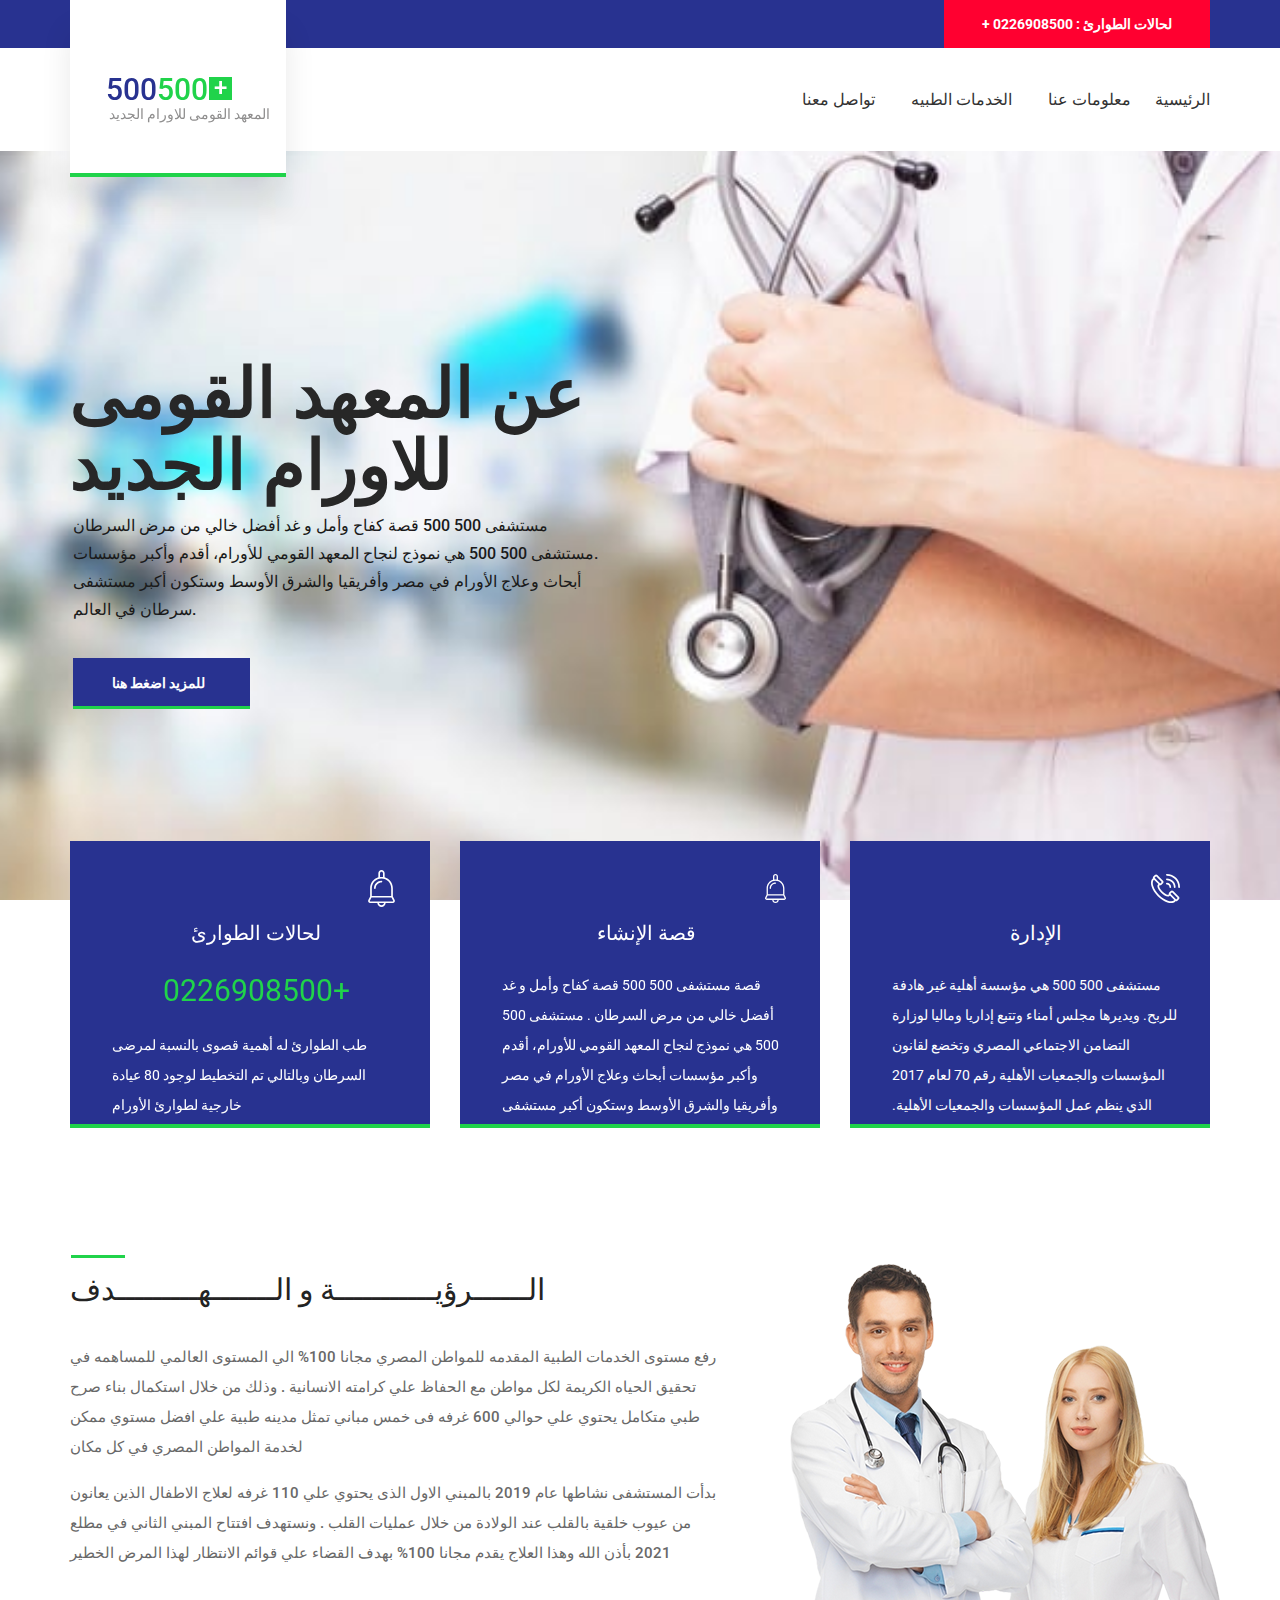
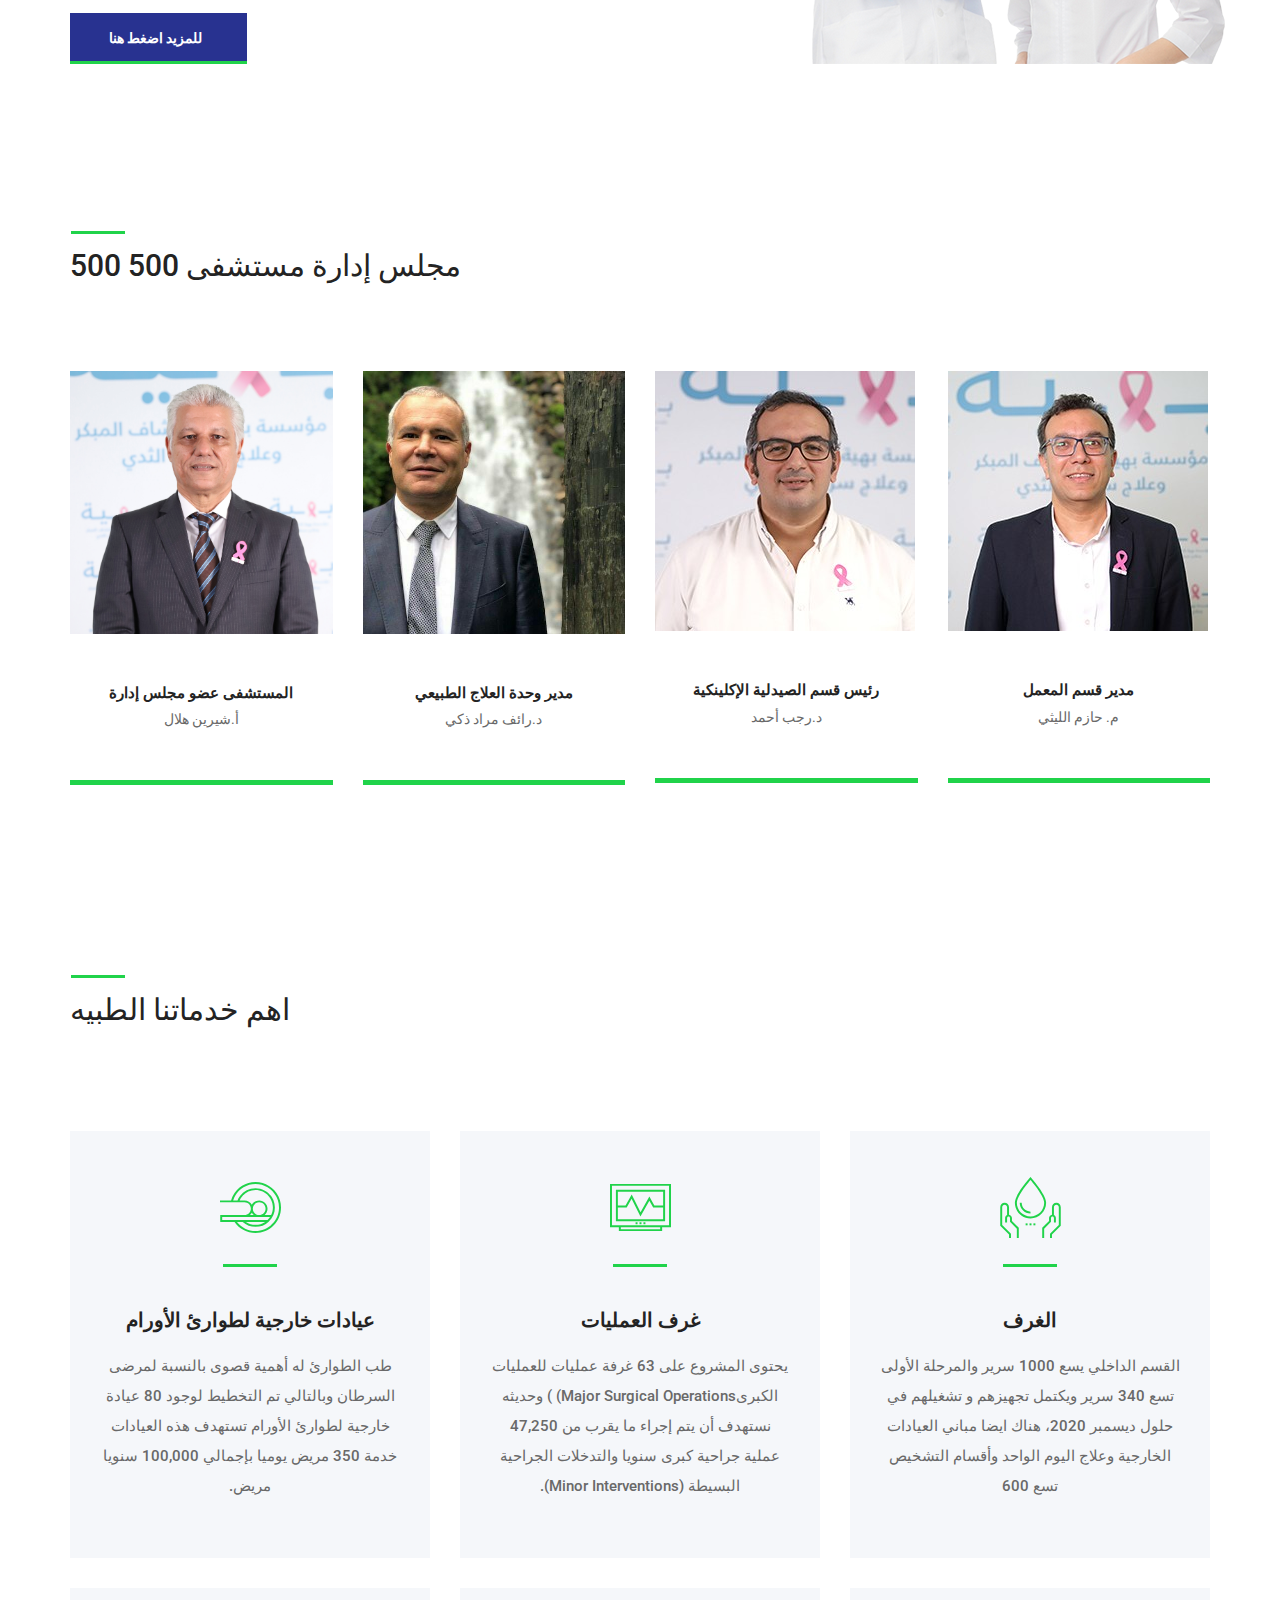
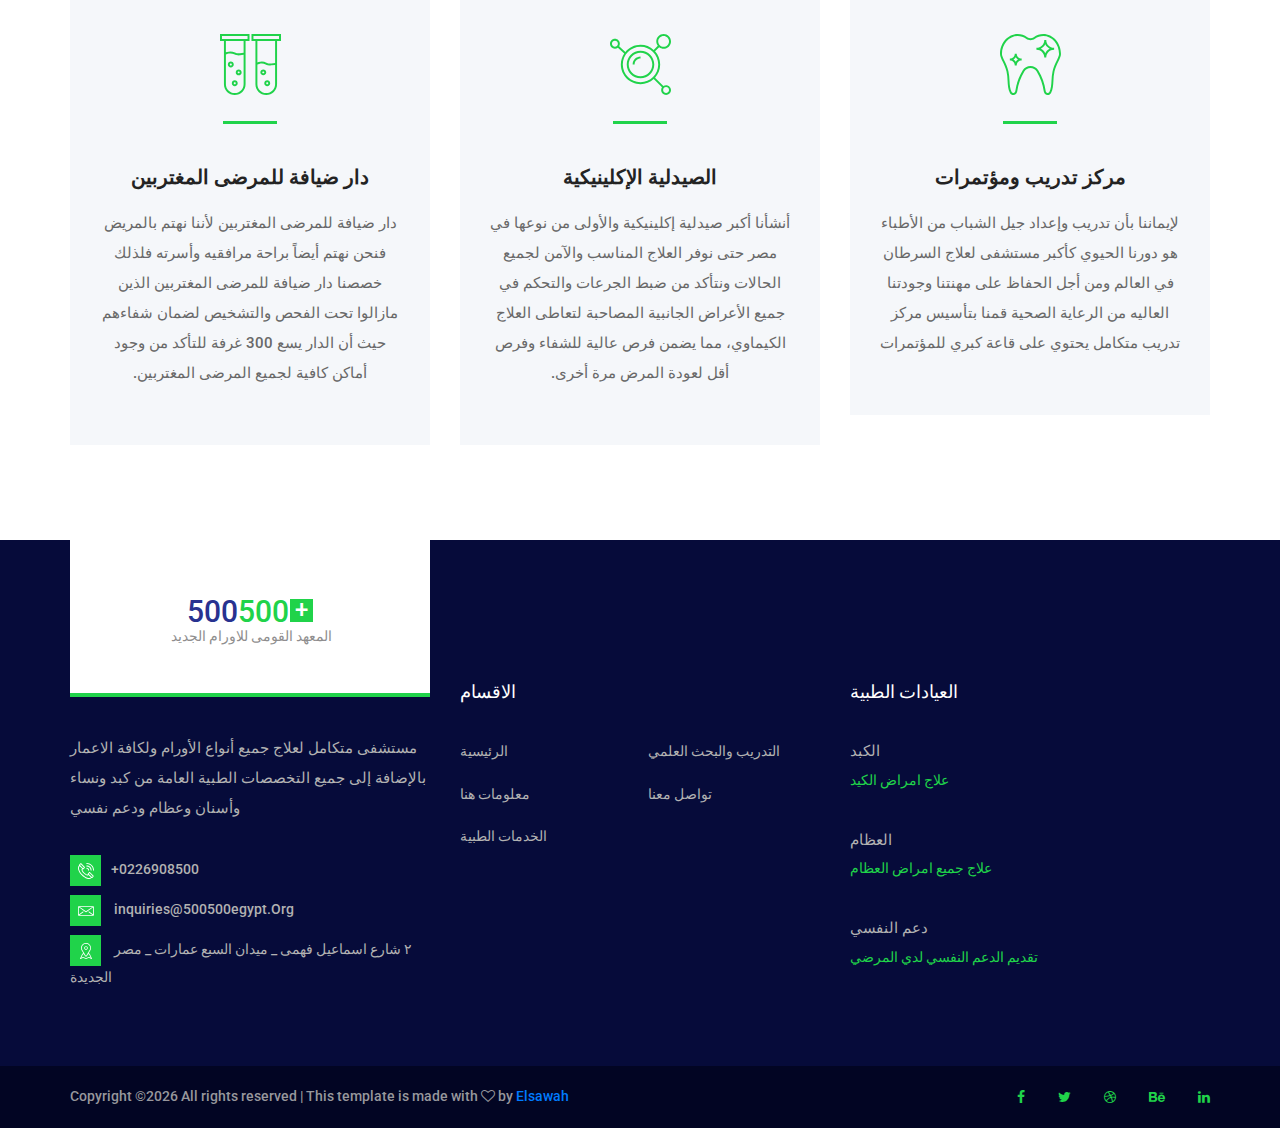
<file: index.html>
<!DOCTYPE html>
<html lang="en">
<head>
<title>مستشفي 500500</title>
<meta charset="utf-8">
<meta http-equiv="X-UA-Compatible" content="IE=edge">
<meta name="description" content="CareMed demo project">
<meta name="viewport" content="width=device-width, initial-scale=1">
<link rel="stylesheet" type="text/css" href="styles/bootstrap4/bootstrap.min.css">
<link href="plugins/font-awesome-4.7.0/css/font-awesome.min.css" rel="stylesheet" type="text/css">
<link rel="stylesheet" type="text/css" href="plugins/OwlCarousel2-2.2.1/owl.carousel.css">
<link rel="stylesheet" type="text/css" href="plugins/OwlCarousel2-2.2.1/owl.theme.default.css">
<link rel="stylesheet" type="text/css" href="plugins/OwlCarousel2-2.2.1/animate.css">
<link rel="stylesheet" type="text/css" href="styles/main_styles.css">
<link rel="stylesheet" type="text/css" href="styles/responsive.css">
</head>
<body>

<div class="super_container">
	
	<!-- Header -->

	<header class="header trans_200">
		
		<!-- Top Bar -->
		<div class="top_bar">
			<div class="container">
				<div class="row">
					<div class="col">
						<div class="top_bar_content d-flex flex-row align-items-center justify-content-start">

							<div class="emergencies  d-flex flex-row align-items-center justify-content-start ml-auto">لحالات الطوارئ : 0226908500 + </div>
						</div>

					</div>
				</div>
			</div>
		</div>

		<!-- Header Content -->
		<div class="header_container">
			<div class="container">
				<div class="row">
					<div class="col">
						<div class="header_content d-flex flex-row align-items-center justify-content-start">
							<nav class="main_nav ml-auto">
								<ul >
									<li style="margin-left: 20px;"><a href="index.html">الرئيسية</a></li>
									<li><a href="about.html"> معلومات عنا </a></li>
									<li><a href="services.html">الخدمات الطبيه</a></li>
									<li><a href="contact.html">تواصل معنا</a></li>
								</ul>
							</nav>
							<div class="hamburger ml-auto"><i class="fa fa-bars" aria-hidden="true"></i></div>
						</div>
					</div>
				</div>
			</div>
		</div>

		<!-- Logo -->
		<div style="direction: ltr;" class="logo_container_outer">
			<div class="container">
				<div class="row">
					<div class="col">
						<div class="logo_container">
							<a href="#">
								<div class="logo_content d-flex flex-column align-items-start justify-content-center">
									<div class="logo_line"></div>
									<div class="logo d-flex flex-row align-items-center justify-content-center">
										<div class="logo_text">500<span>500</span></div>
										<div class="logo_box">+</div>
									</div>
									<div class="logo_sub">المعهد القومى للاورام الجديد</div>
								</div>
							</a>
						</div>
					</div>
				</div>
			</div>	
		</div>

	</header>

	<!-- Menu -->

	<div class="menu_container menu_mm">

		<!-- Menu Close Button -->
		<div class="menu_close_container">
			<div class="menu_close"></div>
		</div>

		<!-- Menu Items -->
		<div class="menu_inner menu_mm">
			<div class="menu menu_mm">
				<ul class="menu_list menu_mm">
					<li  class="menu_item menu_mm"><a  href="index.html">الرئيسية</a></li>
					<li class="menu_item menu_mm"><a href="about.html">معلومات عنا </a></li>
					<li class="menu_item menu_mm"><a href="services.html">الخدمات الطبيه</a></li>
					<li class="menu_item menu_mm"><a href="contact.html">تواصل معنا</a></li>
				</ul>
			</div>
			<div class="menu_extra">
				<div class="menu_emergencies">لحالات الطوارئ :   0226908500+</div>
			</div>

		</div>

	</div>
	
	<!-- Home -->

	<div  style="direction: ltr;" class="home">
		<div class="home_slider_container">
			<!-- Home Slider -->
			<div class="owl-carousel owl-theme home_slider">
				
				<!-- Slider Item -->
				<div  class="owl-item">
					<div class="home_slider_background" style="background-image:url(images/7.jpg)"></div>
					<div class="home_content">
						<div class="container">
							<div class="row">
								<div class="col">
									<div class="home_content_inner">
										<div class="home_title"><h1>عن المعهد القومى للاورام الجديد</h1></div>
										<div class="home_text">
											<p style="color: #1a1a1a;">مستشفى 500 500 قصة كفاح وأمل و غد أفضل خالي من مرض السرطان .مستشفى 500 500 هي نموذج لنجاح المعهد القومي للأورام، أقدم وأكبر مؤسسات أبحاث وعلاج الأورام في مصر وأفريقيا والشرق الأوسط وستكون أكبر مستشفى سرطان في العالم.
											</p>
										</div>
										<div class="button home_button">
											<a href="about.html"> للمزيد اضغط هنا</a>
										</div>
									</div>
								</div>
							</div>
						</div>
					</div>
				</div>
			</div>
		</div>
	</div>

	<!-- 3 Boxes -->

	<div class="boxes">
		<div class="container">
			<div class="row">
				
				<!-- Box -->
				<div class="col-lg-4 box_col">
					<div class="box box_appointments">
						<div class="box_icon d-flex flex-column align-items-start justify-content-center"><div style="width: 29px; height:29px;"><img src="images/phone-call.svg" alt=""></div></div>
						<div style="text-align: center;" class="box_title">الإدارة</div>
						<div class="box_text">مستشفى 500 500 هي مؤسسة أهلية غير هادفة للربح. ويديرها مجلس أمناء وتتبع إداريا وماليا لوزارة التضامن الاجتماعي المصري وتخضع لقانون المؤسسات والجمعيات الأهلية رقم 70 لعام 2017 الذي ينظم عمل المؤسسات والجمعيات الأهلية.
						</div>
					</div>
				</div>

				<!-- Box -->
				<div class="col-lg-4 box_col">
					<div class="box box_appointments">
						<div class="box_icon d-flex flex-column align-items-start justify-content-center"><div style="width: 29px; height:29px;"><img src="images/bell.svg" alt=""></div></div>
						<div  style="text-align: center;" class="box_title">قصة الإنشاء</div>
						<div class="box_text">قصة مستشفى 500 500 قصة كفاح وأمل و غد أفضل خالي من مرض السرطان . مستشفى 500 500 هي نموذج لنجاح المعهد القومي للأورام، أقدم وأكبر مؤسسات أبحاث وعلاج الأورام في مصر وأفريقيا والشرق الأوسط وستكون أكبر مستشفى سرطان  .</div>
					</div>
				</div>

				<!-- Box -->
				<div class="col-lg-4 box_col">
					<div class="box box_emergency">
						<div class="box_icon d-flex flex-column align-items-start justify-content-center"><div style="width: 37px; height:37px; margin-left:-4px;"><img src="images/bell.svg" alt=""></div></div>
						<div  style="text-align: center;" class="box_title">لحالات الطوارئ</div>
						<div  style="text-align: center;" class="box_phone">+0226908500</div>
						<div class="box_emergency_text">طب الطوارئ له أهمية قصوى بالنسبة لمرضى السرطان وبالتالي تم التخطيط لوجود 80 عيادة خارجية لطوارئ الأورام</div>
					</div>
				</div>

			</div>
		</div>
	</div>

	<!-- About -->

	<div class="about">
		<div class="container">
			<div class="row row-lg-eq-height">
						<!-- About Image -->
						<div class="col-lg-5">
							<div class="about_image"><img src="images/about.png" alt=""></div>
						</div>
				<!-- About Content -->
				<div class="col-lg-7">
					<div class="about_content">
						<div class="section_title"><h2>الــــــرؤيـــــــــــة و الـــــــهـــــــــدف						</h2></div>
						<div class="about_text">
							<p>رفع مستوى الخدمات الطبية المقدمه للمواطن المصري مجانا 100% الي المستوى العالمي للمساهمه في تحقيق الحياه الكريمة لكل مواطن مع الحفاظ علي كرامته الانسانية . وذلك من خلال استكمال بناء صرح طبي متكامل يحتوي علي حوالي 600 غرفه فى خمس مباني تمثل مدينه طبية علي افضل مستوي ممكن لخدمة المواطن المصري في كل مكان
							</p>
							<p>بدأت المستشفى نشاطها عام 2019 بالمبني الاول الذى يحتوي علي 110 غرفه لعلاج الاطفال الذين يعانون من عيوب خلقية بالقلب عند الولادة من خلال عمليات القلب . ونستهدف افتتاح المبني الثاني في مطلع 2021 بأذن الله وهذا العلاج يقدم مجانا 100% بهدف القضاء علي قوائم الانتظار لهذا المرض الخطير

							</p>
						</div>
						<div class="button about_button">
							<a href="#">للمزيد اضغط هنا</a>
						</div>
					</div>
				</div>

		
			</div>
		</div>
	</div>

	<!-- Departments -->

	<div style="direction: ltr;" class="departments">
		<div class="departments_background parallax-window" data-parallax="scroll" data-image-src="images/departments.jpg" data-speed="0.8"></div>
		<div class="container">
			<div class="row">
				<div class="col">
					<div  class="section_title section_title_light"><h2 style="color: #232323;">مجلس إدارة مستشفى 500 500  </h2></div>
				</div>
			</div>
			<div class="row departments_row row-md-eq-height">
				
				<!-- Department -->
				<div class="col-lg-3 col-md-6 dept_col">
					<div class="dept">
						<div class="dept_image"><img src="images/1.jpg" alt=""></div>
						<div class="dept_content text-center">
							<div class="dept_title"> المستشفى عضو مجلس إدارة   </div>
							<div class="dept_subtitle">أ.شيرين هلال</div>
						</div>
					</div>
				</div>

				<!-- Department -->
				<div class="col-lg-3 col-md-6 dept_col">
					<div class="dept">
						<div class="dept_image"><img src="images/5.jpg" alt=""></div>
						<div class="dept_content text-center">
							<div class="dept_title">مدير وحدة العلاج الطبيعي</div>
							<div class="dept_subtitle">د.رائف مراد ذكي</div>
						</div>
					</div>
				</div>

				<!-- Department -->
				<div class="col-lg-3 col-md-6 dept_col">
					<div class="dept none">
						<div class="dept_image"><img src="images/8.jpg" alt=""></div>
						<div class="dept_content text-center">
							<div class="dept_title">رئيس قسم الصيدلية الإكلينكية</div>
							<div class="dept_subtitle">د.رجب أحمد</div>
						</div>
					</div>
				</div>

				<!-- Department -->
				<div class="col-lg-3 col-md-6 dept_col">
					<div class="dept none">
						<div class="dept_image"><img src="images/6.jpg" alt=""></div>
						<div class="dept_content text-center">
							<div class="dept_title">  مدير قسم المعمل </div>
							<div class="dept_subtitle">م. حازم الليثي
							</div>
						</div>
					</div>
				</div>
			</div>
		</div>
	</div>

	<!-- Services -->

	<div class="services">
		<div class="container">
			<div class="row">
				<div class="col">
					<div class="section_title"><h2>اهم خدماتنا الطبيه</h2></div>
				</div>
			</div>
			<div class="row services_row">
				
				<!-- Service -->
				<div class="col-lg-4 col-md-6 service_col">
					<a href="services.html">
						<div class="service text-center trans_200">
							<div class="service_icon"><img class="svg" src="images/service_1.svg" alt=""></div>
							<div class="service_title trans_200">الغرف</div>
							<div class="service_text">
								<p>القسم الداخلي يسع 1000 سرير والمرحلة الأولى تسع 340 سرير ويكتمل تجهيزهم و تشغيلهم في حلول ديسمبر 2020، هناك ايضا مباني العيادات الخارجية وعلاج اليوم الواحد وأقسام التشخيص تسع 600  
								</p>
							</div>
						</div>
					</a>
				</div>

				<!-- Service -->
				<div class="col-lg-4 col-md-6 service_col">
					<a href="services.html">
						<div class="service text-center trans_200">
							<div class="service_icon"><img class="svg" src="images/service_2.svg" alt=""></div>
							<div class="service_title trans_200"> غرف العمليات</div>
							<div class="service_text">
								<p>يحتوى المشروع على 63 غرفة عمليات للعمليات الكبرىMajor Surgical Operations) ) وحديثه نستهدف أن يتم إجراء ما يقرب من 47,250 عملية جراحية كبرى سنويا والتدخلات الجراحية البسيطة (Minor Interventions).</p>
							</div>
						</div>
					</a>
				</div>

				<!-- Service -->
				<div class="col-lg-4 col-md-6 service_col">
					<a href="services.html">
						<div class="service text-center trans_200">
							<div class="service_icon"><img class="svg" src="images/service_3.svg" alt=""></div>
							<div class="service_title trans_200">عيادات خارجية لطوارئ الأورام</div>
							<div class="service_text">
								<p>طب الطوارئ له أهمية قصوى بالنسبة لمرضى السرطان وبالتالي تم التخطيط لوجود 80 عيادة خارجية لطوارئ الأورام تستهدف هذه العيادات خدمة 350 مريض يوميا بإجمالي 100,000 سنويا مريض.</p>
							</div>
						</div>
					</a>
				</div>

				<!-- Service -->
				<div class="col-lg-4 col-md-6 service_col">
					<a href="services.html">
						<div class="service text-center trans_200">
							<div class="service_icon"><img class="svg" src="images/service_4.svg" alt=""></div>
							<div class="service_title trans_200">مركز تدريب ومؤتمرات</div>
							<div class="service_text">
								<p>لإيماننا بأن تدريب وإعداد جيل الشباب من الأطباء هو دورنا الحيوي كأكبر مستشفى لعلاج السرطان في العالم ومن أجل الحفاظ على مهنتنا وجودتنا العاليه من الرعاية الصحية قمنا بتأسيس مركز تدريب متكامل يحتوي على قاعة كبري للمؤتمرات </p>
							</div>
						</div>
					</a>
				</div>

				<!-- Service -->
				<div class="col-lg-4 col-md-6 service_col">
					<a href="services.html">
						<div class="service text-center trans_200">
							<div class="service_icon"><img class="svg" src="images/service_5.svg" alt=""></div>
							<div class="service_title trans_200">الصيدلية الإكلينيكية</div>
							<div class="service_text">
								<p>أنشأنا أكبر صيدلية إكلينيكية والأولى من نوعها في مصر حتى نوفر العلاج المناسب والآمن لجميع الحالات ونتأكد من ضبط الجرعات والتحكم في جميع الأعراض الجانبية المصاحبة لتعاطى العلاج الكيماوي، مما يضمن فرص عالية للشفاء وفرص أقل لعودة المرض مرة أخرى.</p>
							</div>
						</div>
					</a>
				</div>

				<!-- Service -->
				<div class="col-lg-4 col-md-6 service_col">
					<a href="services.html">
						<div class="service text-center trans_200">
							<div class="service_icon"><img class="svg" src="images/service_6.svg" alt=""></div>
							<div class="service_title trans_200">    دار ضيافة للمرضى المغتربين
							</div>
							<div class="service_text">
								<p>دار ضيافة للمرضى المغتربين
									لأننا نهتم بالمريض فنحن نهتم أيضاً براحة مرافقيه وأسرته فلذلك خصصنا دار ضيافة للمرضى المغتربين الذين مازالوا تحت الفحص والتشخيص لضمان شفاءهم حيث أن الدار يسع 300 غرفة للتأكد من وجود أماكن كافية لجميع المرضى المغتربين.


								</p>
							</div>
						</div>
					</a>
				</div>
			</div>
		</div>
	</div>

	<!-- Call to action -->



	<!-- Footer -->

	<footer style="direction: ltr;" class="footer">
		<div class="footer_container">
			<div class="container">
				<div class="row">
					
					<!-- Footer - About -->
					<div class="col-lg-4 footer_col">
						<div class="footer_about">
							<div class="footer_logo_container">
								<a href="#" class="d-flex flex-column align-items-center justify-content-center">
									<div class="logo_content">
										<div class="logo d-flex flex-row align-items-center justify-content-center">
											<div class="logo_text">500<span>500</span></div>
											<div class="logo_box">+</div>
										</div>
										<div class="logo_sub">المعهد القومى للاورام الجديد</div>
									</div>
								</a>
							</div>
							<div class="footer_about_text">
								<p>مستشفى متكامل لعلاج جميع أنواع الأورام ولكافة الاعمار بالإضافة إلى جميع التخصصات الطبية العامة من كبد ونساء وأسنان وعظام ودعم نفسي </p>
							</div>
							<ul class="footer_about_list">
								<li><div class="footer_about_icon"><img src="images/phone-call.svg" alt=""></div><span>+0226908500</span></li>
								<li><div class="footer_about_icon"><img src="images/envelope.svg" alt=""></div><span> inquiries@500500egypt.Org</span></li>
								<li><div class="footer_about_icon"><img src="images/placeholder.svg" alt=""></div><span> ٢ شارع  اسماعيل فهمى _ ميدان السبع عمارات  _ مصر الجديدة
								</span></li>
							</ul>
						</div>
					</div>

					<!-- Footer - Links -->
					<div class="col-lg-4 footer_col">
						<div class="footer_links footer_column">
							<div class="footer_title">الاقسام </div>
							<ul>
								<li><a href="index.html">الرئيسية</a></li>
								<li><a href="about.html">معلومات هنا</a></li>
								<li><a href="services.html">الخدمات الطبية</a></li>
								<li><a href="news.html">التدريب والبحث العلمي</a></li>
								<li><a href="contact.html">تواصل معنا</a></li>
							</ul>
						</div>
					</div>

					<!-- Footer - News -->
					<div class="col-lg-4 footer_col">
						<div class="footer_news footer_column">
							<div class="footer_title">العيادات الطبية </div>
							<ul>
								<li>
									<div class="footer_news_title"><a href="news.html">الكبد</a></div>
									<div class="footer_news_date">علاج امراض الكيد</div>
								</li>
								<li>
									<div class="footer_news_title"><a href="news.html">العظام</a></div>
									<div class="footer_news_date">علاج جميع امراض العظام</div>
								</li>
								<li>
									<div class="footer_news_title"><a href="news.html">دعم النفسي</a></div>
									<div class="footer_news_date">تقديم الدعم النفسي لدي المرضي</div>
								</li>
							</ul>
						</div>
					</div>
				</div>
			</div>
		</div>
		<div class="copyright">
			<div class="container">
				<div class="row">
					<div class="col">
						<div class="copyright_content d-flex flex-lg-row flex-column align-items-lg-center justify-content-start">
							<div class="cr">
Copyright &copy;<script>document.write(new Date().getFullYear());</script> All rights reserved | This template is made with <i class="fa fa-heart-o" aria-hidden="true"></i> by <a href="#" target="_blank">Elsawah</a>
</div>
							<div class="footer_social ml-lg-auto">
								<ul>
									<li><a href="https://web.facebook.com/500500egypt/?_rdc=1&_rdr"><i class="fa fa-facebook" aria-hidden="true"></i></a></li>
									<li><a href="https://web.facebook.com/500500egypt/?_rdc=1&_rdr"><i class="fa fa-twitter" aria-hidden="true"></i></a></li>
									<li><a href="https://web.facebook.com/500500egypt/?_rdc=1&_rdr"><i class="fa fa-dribbble" aria-hidden="true"></i></a></li>
									<li><a href="https://web.facebook.com/500500egypt/?_rdc=1&_rdr"><i class="fa fa-behance" aria-hidden="true"></i></a></li>
									<li><a href="https://web.facebook.com/500500egypt/?_rdc=1&_rdr"><i class="fa fa-linkedin" aria-hidden="true"></i></a></li>
								</ul>
							</div>
						</div>
					</div>
				</div>
			</div>			
		</div>
	</footer>
</div>

<script src="js/jquery-3.2.1.min.js"></script>
<script src="styles/bootstrap4/popper.js"></script>
<script src="styles/bootstrap4/bootstrap.min.js"></script>
<script src="plugins/OwlCarousel2-2.2.1/owl.carousel.js"></script>
<script src="plugins/easing/easing.js"></script>
<script src="plugins/parallax-js-master/parallax.min.js"></script>
<script src="js/custom.js"></script>
</body>
</html>
</file>
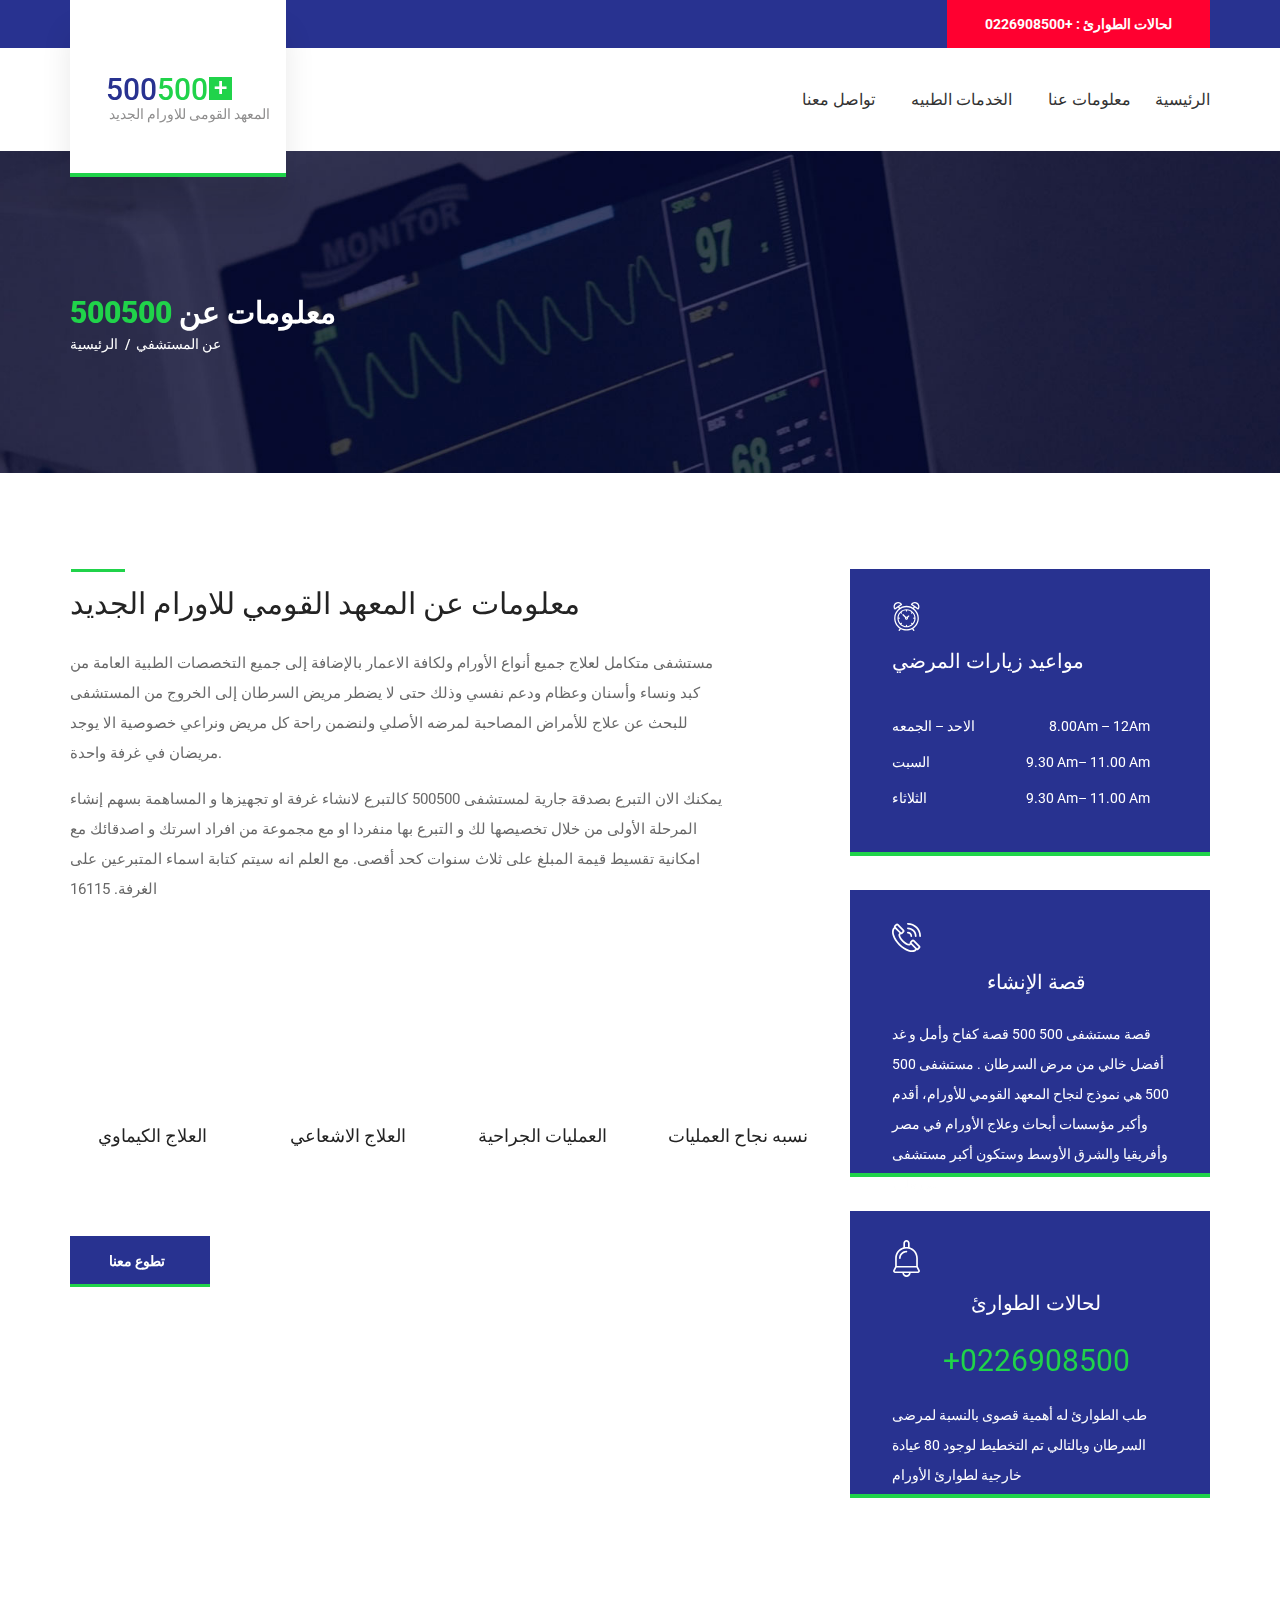
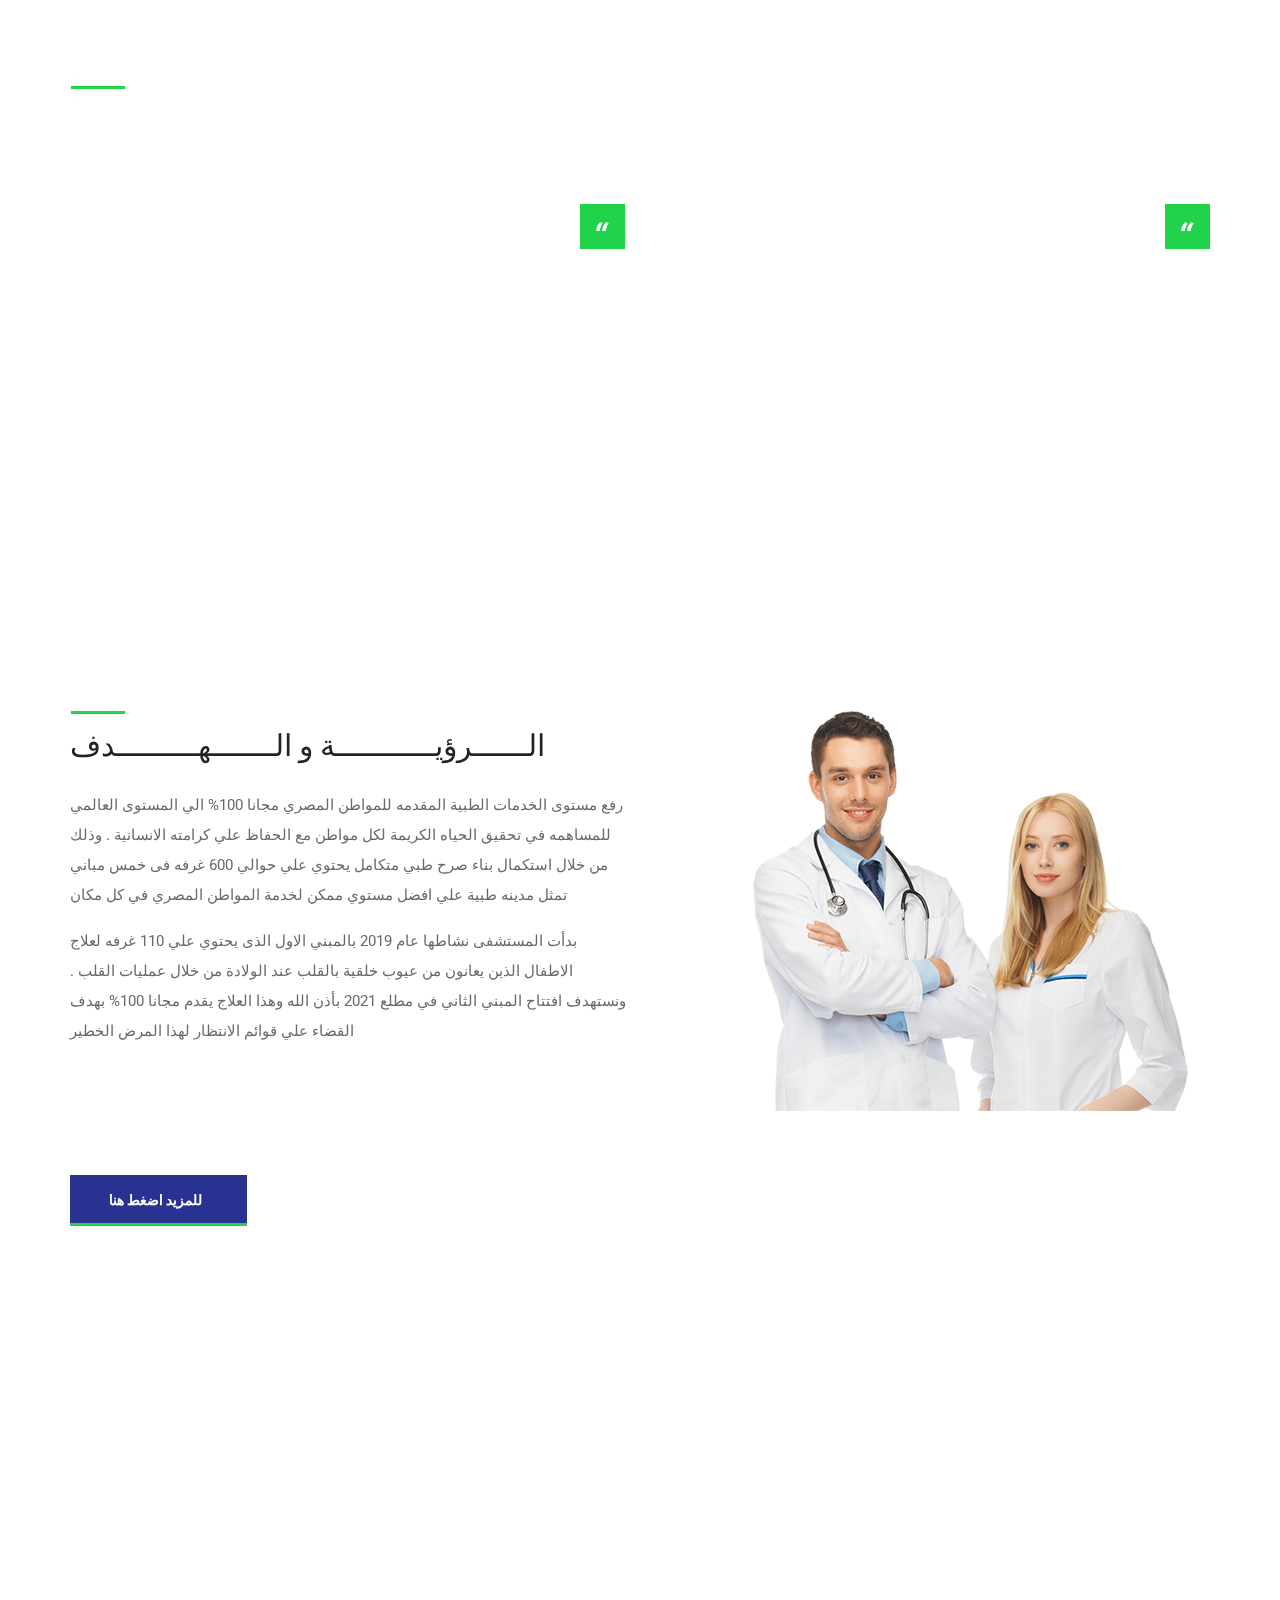
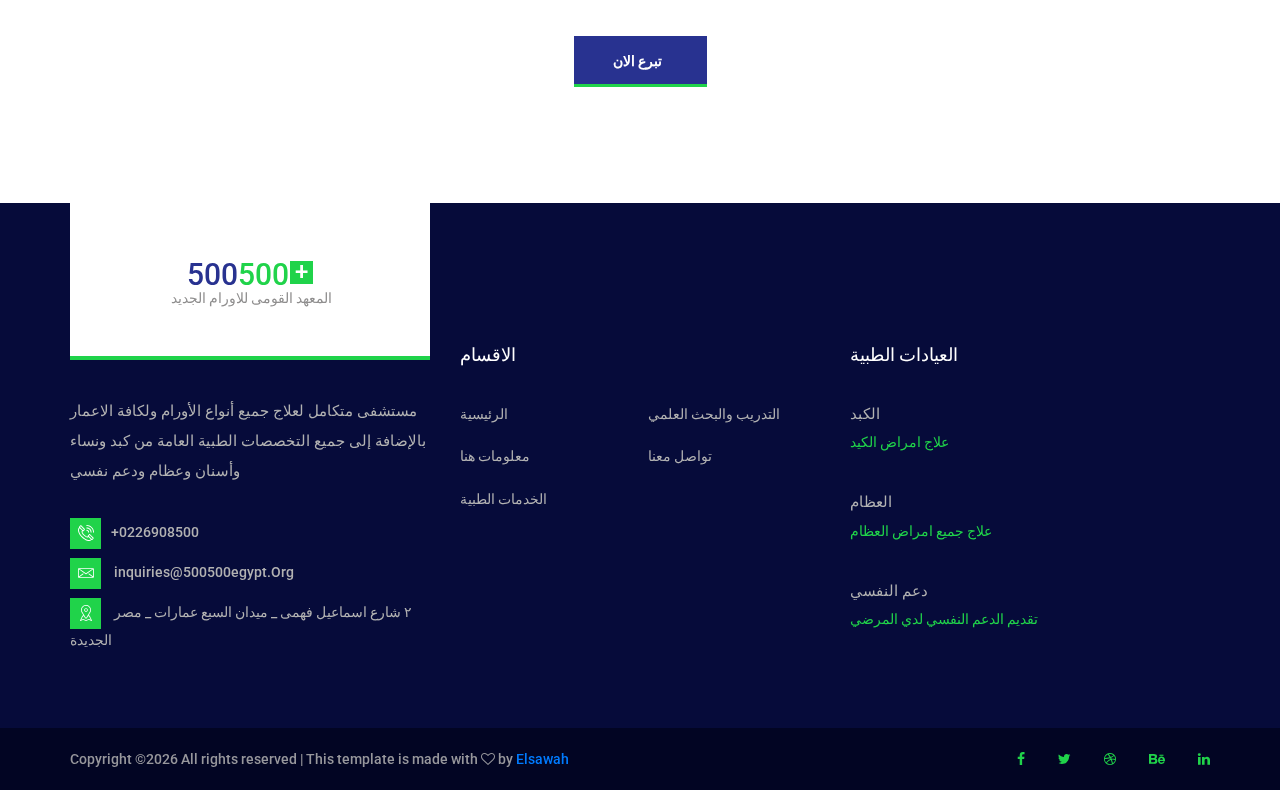
<file: about.html>
<!DOCTYPE html>
<html lang="en">
<head>
<title>About us</title>
<meta charset="utf-8">
<meta http-equiv="X-UA-Compatible" content="IE=edge">
<meta name="description" content="CareMed demo project">
<meta name="viewport" content="width=device-width, initial-scale=1">
<link rel="stylesheet" type="text/css" href="styles/bootstrap4/bootstrap.min.css">
<link href="plugins/font-awesome-4.7.0/css/font-awesome.min.css" rel="stylesheet" type="text/css">
<link rel="stylesheet" type="text/css" href="plugins/OwlCarousel2-2.2.1/owl.carousel.css">
<link rel="stylesheet" type="text/css" href="plugins/OwlCarousel2-2.2.1/owl.theme.default.css">
<link rel="stylesheet" type="text/css" href="plugins/OwlCarousel2-2.2.1/animate.css">
<link rel="stylesheet" type="text/css" href="styles/about.css">
<link rel="stylesheet" type="text/css" href="styles/about_responsive.css">
</head>
<body>

<div class="super_container">
	
	<!-- Header -->

	<header class="header trans_200">
		
		<!-- Top Bar -->
		<div class="top_bar">
			<div class="container">
				<div class="row">
					<div class="col">
						<div class="top_bar_content d-flex flex-row align-items-center justify-content-start">

							<div class="emergencies  d-flex flex-row align-items-center justify-content-start ml-auto">لحالات الطوارئ : +0226908500 </div>
						</div>

					</div>
				</div>
			</div>
		</div>

		<!-- Header Content -->
		<div class="header_container">
			<div class="container">
				<div class="row">
					<div class="col">
						<div class="header_content d-flex flex-row align-items-center justify-content-start">
							<nav class="main_nav ml-auto">
								<ul style="direction: rtl;">
									<li style="margin-left: 20px;"><a href="index.html">الرئيسية</a></li>
									<li><a href="about.html"> معلومات عنا </a></li>
									<li><a href="services.html">الخدمات الطبيه</a></li>
									<li><a href="contact.html">تواصل معنا</a></li>
								</ul>
							</nav>
							<div class="hamburger ml-auto"><i class="fa fa-bars" aria-hidden="true"></i></div>
						</div>
					</div>
				</div>
			</div>
		</div>

		<!-- Logo -->
		<div style="direction: ltr;" class="logo_container_outer">
			<div class="container">
				<div class="row">
					<div class="col">
						<div class="logo_container">
							<a href="#">
								<div class="logo_content d-flex flex-column align-items-start justify-content-center">
									<div class="logo_line"></div>
									<div class="logo d-flex flex-row align-items-center justify-content-center">
										<div class="logo_text">500<span>500</span></div>
										<div class="logo_box">+</div>
									</div>
									<div class="logo_sub">المعهد القومى للاورام الجديد</div>
								</div>
							</a>
						</div>
					</div>
				</div>
			</div>	
		</div>

	</header>

	<!-- Menu -->

	<div class="menu_container menu_mm">

		<!-- Menu Close Button -->
		<div class="menu_close_container">
			<div class="menu_close"></div>
		</div>

		<!-- Menu Items -->
		<div class="menu_inner menu_mm">
			<div class="menu menu_mm">
				<ul class="menu_list menu_mm">
					<li class="menu_item menu_mm"><a href="index.html">الرئيسية</a></li>
					<li class="menu_item menu_mm"><a href="about.html">معلومات عنا </a></li>
					<li class="menu_item menu_mm"><a href="services.html">الخدمات الطبيه</a></li>
					<li class="menu_item menu_mm"><a href="contact.html">تواصل معنا</a></li>
				</ul>
			</div>
			<div class="menu_extra">
				<div class="menu_emergencies">لحالات الطوارئ :   0226908500+</div>
			</div>

		</div>

	</div>
	
	<!-- Home -->

	<div  class="home">
		<div class="home_background parallax-window" data-parallax="scroll" data-image-src="images/about.jpg" data-speed="0.8"></div>
		<div class="home_container">
			<div class="container">
				<div class="row">
					<div class="col">
						<div class="home_content">
							<div class="home_title">معلومات عن  <span>500500</span></div>
							<div class="breadcrumbs">
								<ul>
									<li><a href="#">الرئيسية</a></li>
									<li>عن المستشفي </li>
								</ul>
							</div>
						</div>
					</div>
				</div>
			</div>
		</div>
	</div>

	<!-- About -->

	<div class="about">
		<div class="container">
			<div class="row">

				<!-- About Content -->
				<div class="col-lg-8">
					<div class="section_title"><h2>معلومات عن  المعهد القومي للاورام الجديد</h2></div>
					<div class="about_text">
						<p>
							مستشفى متكامل لعلاج جميع أنواع الأورام ولكافة الاعمار بالإضافة إلى جميع التخصصات الطبية العامة من كبد ونساء وأسنان وعظام ودعم نفسي وذلك حتى لا يضطر مريض السرطان إلى الخروج من المستشفى للبحث عن علاج للأمراض المصاحبة لمرضه الأصلي ولنضمن راحة كل مريض ونراعي خصوصية الا يوجد مريضان في غرفة واحدة.
						</p>
						<p>
							يمكنك الان التبرع بصدقة جارية لمستشفى 500500 كالتبرع لانشاء غرفة او تجهيزها و المساهمة بسهم إنشاء المرحلة الأولى من خلال تخصيصها لك و التبرع بها منفردا او مع مجموعة من افراد اسرتك و اصدقائك مع امكانية تقسيط قيمة المبلغ على ثلاث سنوات كحد أقصى. مع العلم انه سيتم كتابة اسماء المتبرعين على الغرفة. 16115
						</p>
						<p
						مستشفى 500 500 قصة كفاح وأمل و غد أفضل خالي من مرض السرطان .مستشفى 500 500 هي نموذج لنجاح المعهد القومي للأورام، أقدم وأكبر مؤسسات أبحاث وعلاج الأورام في مصر وأفريقيا والشرق الأوسط وستكون أكبر مستشفى سرطان في العالم.
				   ></p>
					</div>
					<div class="row loaders_container">
						<div class="col-md-3 loader_col">
							<!-- Loader -->
							<div class="loader" data-perc="0.75"><span>  العلاج الكيماوي</span></div>
						</div>
						<div class="col-md-3 loader_col">
							<!-- Loader -->
							<div class="loader" data-perc="0.75"><span>  العلاج الاشعاعي</span></div>
						</div>
						<div class="col-md-3 loader_col">
							<!-- Loader -->
							<div class="loader" data-perc="0.75"><span>  العمليات الجراحية </span></div>
						</div>
						<div class="col-md-3 loader_col">
							<!-- Loader -->
							<div class="loader" data-perc="0.96"><span>نسبه نجاح العمليات </span></div>
						</div>
					</div>
					<div class="button about_button"><a href="#"> تطوع معنا</a></div>
				</div>

				<!-- Boxes -->
				<div class="col-lg-4 boxes_col">

					<!-- Box -->
					<div  class="box working_hours">
						<div class="box_icon d-flex flex-column align-items-start justify-content-center"><div style="width:29px; height:29px;"><img src="images/alarm-clock.svg" alt=""></div></div>
						<div class="box_title">مواعيد زيارات المرضي</div>
						<div class="working_hours_list">
							<ul >
								<li class="d-flex flex-row align-items-center justify-content-start">
									<div>الاحد – الجمعه</div>
									<div class="ml-auto">8.00Am – 12Am</div>
								</li>
								<li class="d-flex flex-row align-items-center justify-content-start">
									<div>السبت</div>
									<div class="ml-auto">9.30 Am– 11.00 Am</div>
								</li>
								<li class="d-flex flex-row align-items-center justify-content-start">
									<div>الثلاثاء</div>
									<div class="ml-auto">9.30 Am– 11.00 Am</div>
								</li>
							</ul>
						</div>
					</div>

					<!-- Box -->
					<div class="box box_appointments">
						<div class="box_icon d-flex flex-column align-items-start justify-content-center"><div style="width: 29px; height:29px;"><img src="images/phone-call.svg" alt=""></div></div>
						<div  style="text-align: center;" class="box_title">قصة الإنشاء</div>
						<div class="box_text">قصة مستشفى 500 500 قصة كفاح وأمل و غد أفضل خالي من مرض السرطان . مستشفى 500 500 هي نموذج لنجاح المعهد القومي للأورام، أقدم وأكبر مؤسسات أبحاث وعلاج الأورام في مصر وأفريقيا والشرق الأوسط وستكون أكبر مستشفى سرطان  .</div>
					</div>

					<!-- Box -->
					<div class="box box_emergency">
						<div class="box_icon d-flex flex-column align-items-start justify-content-center"><div style="width: 37px; height:37px; margin-left:-4px;"><img src="images/bell.svg" alt=""></div></div>
						<div  style="text-align: center;" class="box_title">لحالات الطوارئ</div>
						<div  style="text-align: center;" class="box_phone">+0226908500</div>
						<div class="box_emergency_text">طب الطوارئ له أهمية قصوى بالنسبة لمرضى السرطان وبالتالي تم التخطيط لوجود 80 عيادة خارجية لطوارئ الأورام</div>
					</div>

				</div>
			</div>
		</div>
	</div>

	<!-- Testimonials -->

	<div  style="direction: rtl;"  class="testimonials">
		<div class="testimonials_background parallax-window" data-parallax="scroll" data-image-src="images/testimonials.jpg" data-speed="0.8"></div>
		<div class="container">
			<div class="row">
				<div class="col">
					<div class="section_title section_title_light"><h2>المبادرات</h2></div>
				</div>
			</div>
			<div class="row test_row">
				
				<!-- Testimonial -->
				<div class="col-lg-6 test_col">
					<div class="testimonial">
						<div class="test_icon d-flex flex-column align-items-center justify-content-center"><img src="images/quote.png" alt=""></div>
						<div class="test_text">ايمانا من قضاة مصر بإعلاء مثل التكافل و ترسيخ أسس التعاون بين الجموع أطياف الشعب المصري العظيم و ادراكا لاهمية المشاركة الفعالة في اداء الواجب الوطني في دعم المشروعات القومية الهادفة الى علاج المواطنين بالمجان من مرضى الاورام و التي تهدد حياة مئات الالاف من شعبنا العظيم تم توقيع بروتوكول تعاون بين الأستاذ الدكتور / جابر جاد نصار بصفته رئيس مجلس امناء مؤسسة المعهد القومي للأورام الجديد بالشيخ زايد 500500</div>
					
						<div class="test_author d-flex flex-row align-items-center justify-content-start">
						</div>
					</div>
				</div>

				<!-- Testimonial -->
				<div class="col-lg-6 test_col">
					<div class="testimonial">
						<div class="test_icon d-flex flex-column align-items-center justify-content-center"><img src="images/quote.png" alt=""></div>
						<div class="test_text">	و السيد الأستاذ المستشار/ محمد عبد المحسن رئيس نادي قضاة مصر و ذلك للإتفاق على قياكم السادة قضاة مصر بالتبرع لإنشاء غرفة مريض كاملة الإنشاءات و التجهيزات الطبية و كذا غرفة علاج الكيماوي كاملة الإنشاءات و التجهيزات الطبية يحملان لوحة تحت اسم نادي قضاة مصر </div>
						<div class="test_author d-flex flex-row align-items-center justify-content-start">
						</div>
					</div>
				</div>

			</div>
		</div>
	</div>

	<!-- Team -->

	<div style="direction: rtl;" class="about">
		<div class="container">
			<div class="row row-lg-eq-height">
						<!-- About Image -->
						<div class="col-lg-5">
							<div class="about_image"><img src="images/about.png" alt=""></div>
						</div>
				<!-- About Content -->
				<div class="col-lg-7">
					<div class="about_content">
						<div class="section_title"><h2>الــــــرؤيـــــــــــة و الـــــــهـــــــــدف						</h2></div>
						<div class="about_text">
							<p>رفع مستوى الخدمات الطبية المقدمه للمواطن المصري مجانا 100% الي المستوى العالمي للمساهمه في تحقيق الحياه الكريمة لكل مواطن مع الحفاظ علي كرامته الانسانية . وذلك من خلال استكمال بناء صرح طبي متكامل يحتوي علي حوالي 600 غرفه فى خمس مباني تمثل مدينه طبية علي افضل مستوي ممكن لخدمة المواطن المصري في كل مكان
							</p>
							<p>بدأت المستشفى نشاطها عام 2019 بالمبني الاول الذى يحتوي علي 110 غرفه لعلاج الاطفال الذين يعانون من عيوب خلقية بالقلب عند الولادة من خلال عمليات القلب . ونستهدف افتتاح المبني الثاني في مطلع 2021 بأذن الله وهذا العلاج يقدم مجانا 100% بهدف القضاء علي قوائم الانتظار لهذا المرض الخطير

							</p>
						</div>
						<div class="button about_button">
							<a href="#">للمزيد اضغط هنا</a>
						</div>
					</div>
				</div>

		
			</div>
		</div>
	</div>

	<!-- Call to action -->

	<div class="cta">
		<div class="cta_background parallax-window" data-parallax="scroll" data-image-src="images/cta.jpg" data-speed="0.8"></div>
		<div class="container">
			<div class="row">
				<div class="col">
					<div class="cta_content text-center">
						<h2>بروتوكولات التبرع</h2>
						<p>
							يمكنك الان التبرع بصدقة جارية لمستشفى 500500 كالتبرع لانشاء غرفة او تجهيزها و المساهمة بسهم إنشاء المرحلة الأولى من خلال تخصيصها لك و التبرع بها منفردا او مع مجموعة من افراد اسرتك و اصدقائك مع امكانية تقسيط قيمة المبلغ على ثلاث سنوات كحد أقصى. مع العلم انه سيتم كتابة اسماء المتبرعين على الغرفة. 16115
						</p>
						<div class="button cta_button"><a href="#">تبرع الان</a></div>
					</div>
				</div>
			</div>
		</div>		
	</div>

	<!-- Footer -->

	<footer style="direction: ltr;" class="footer">
		<div class="footer_container">
			<div class="container">
				<div class="row">
					
					<!-- Footer - About -->
					<div class="col-lg-4 footer_col">
						<div class="footer_about">
							<div class="footer_logo_container">
								<a href="#" class="d-flex flex-column align-items-center justify-content-center">
									<div class="logo_content">
										<div class="logo d-flex flex-row align-items-center justify-content-center">
											<div class="logo_text">500<span>500</span></div>
											<div class="logo_box">+</div>
										</div>
										<div class="logo_sub">المعهد القومى للاورام الجديد</div>
									</div>
								</a>
							</div>
							<div class="footer_about_text">
								<p>مستشفى متكامل لعلاج جميع أنواع الأورام ولكافة الاعمار بالإضافة إلى جميع التخصصات الطبية العامة من كبد ونساء وأسنان وعظام ودعم نفسي </p>
							</div>
							<ul class="footer_about_list">
								<li><div class="footer_about_icon"><img src="images/phone-call.svg" alt=""></div><span>+0226908500</span></li>
								<li><div class="footer_about_icon"><img src="images/envelope.svg" alt=""></div><span> inquiries@500500egypt.Org</span></li>
								<li><div class="footer_about_icon"><img src="images/placeholder.svg" alt=""></div><span> ٢ شارع  اسماعيل فهمى _ ميدان السبع عمارات  _ مصر الجديدة
								</span></li>
							</ul>
						</div>
					</div>

					<!-- Footer - Links -->
					<div class="col-lg-4 footer_col">
						<div class="footer_links footer_column">
							<div class="footer_title">الاقسام </div>
							<ul>
								<li><a href="index.html">الرئيسية</a></li>
								<li><a href="about.html">معلومات هنا</a></li>
								<li><a href="services.html">الخدمات الطبية</a></li>
								<li><a href="news.html">التدريب والبحث العلمي</a></li>
								<li><a href="contact.html">تواصل معنا</a></li>
							</ul>
						</div>
					</div>

					<!-- Footer - News -->
					<div class="col-lg-4 footer_col">
						<div class="footer_news footer_column">
							<div class="footer_title">العيادات الطبية </div>
							<ul>
								<li>
									<div class="footer_news_title"><a href="news.html">الكبد</a></div>
									<div class="footer_news_date">علاج امراض الكيد</div>
								</li>
								<li>
									<div class="footer_news_title"><a href="news.html">العظام</a></div>
									<div class="footer_news_date">علاج جميع امراض العظام</div>
								</li>
								<li>
									<div class="footer_news_title"><a href="news.html">دعم النفسي</a></div>
									<div class="footer_news_date">تقديم الدعم النفسي لدي المرضي</div>
								</li>
							</ul>
						</div>
					</div>
				</div>
			</div>
		</div>
		<div class="copyright">
			<div class="container">
				<div class="row">
					<div class="col">
						<div class="copyright_content d-flex flex-lg-row flex-column align-items-lg-center justify-content-start">
							<div class="cr">
Copyright &copy;<script>document.write(new Date().getFullYear());</script> All rights reserved | This template is made with <i class="fa fa-heart-o" aria-hidden="true"></i> by <a href="#" target="_blank">Elsawah</a>
</div>
							<div class="footer_social ml-lg-auto">
								<ul>
									<li><a href="https://web.facebook.com/500500egypt/?_rdc=1&_rdr"><i class="fa fa-facebook" aria-hidden="true"></i></a></li>
									<li><a href="https://web.facebook.com/500500egypt/?_rdc=1&_rdr"><i class="fa fa-twitter" aria-hidden="true"></i></a></li>
									<li><a href="https://web.facebook.com/500500egypt/?_rdc=1&_rdr"><i class="fa fa-dribbble" aria-hidden="true"></i></a></li>
									<li><a href="https://web.facebook.com/500500egypt/?_rdc=1&_rdr"><i class="fa fa-behance" aria-hidden="true"></i></a></li>
									<li><a href="https://web.facebook.com/500500egypt/?_rdc=1&_rdr"><i class="fa fa-linkedin" aria-hidden="true"></i></a></li>
								</ul>
							</div>
						</div>
					</div>
				</div>
			</div>			
		</div>
	</footer>
</div>

<script src="js/jquery-3.2.1.min.js"></script>
<script src="styles/bootstrap4/popper.js"></script>
<script src="styles/bootstrap4/bootstrap.min.js"></script>
<script src="plugins/greensock/TweenMax.min.js"></script>
<script src="plugins/greensock/TimelineMax.min.js"></script>
<script src="plugins/scrollmagic/ScrollMagic.min.js"></script>
<script src="plugins/greensock/animation.gsap.min.js"></script>
<script src="plugins/greensock/ScrollToPlugin.min.js"></script>
<script src="plugins/progressbar/progressbar.min.js"></script>
<script src="plugins/OwlCarousel2-2.2.1/owl.carousel.js"></script>
<script src="plugins/easing/easing.js"></script>
<script src="plugins/parallax-js-master/parallax.min.js"></script>
<script src="js/about.js"></script>
</body>
</html>
</file>
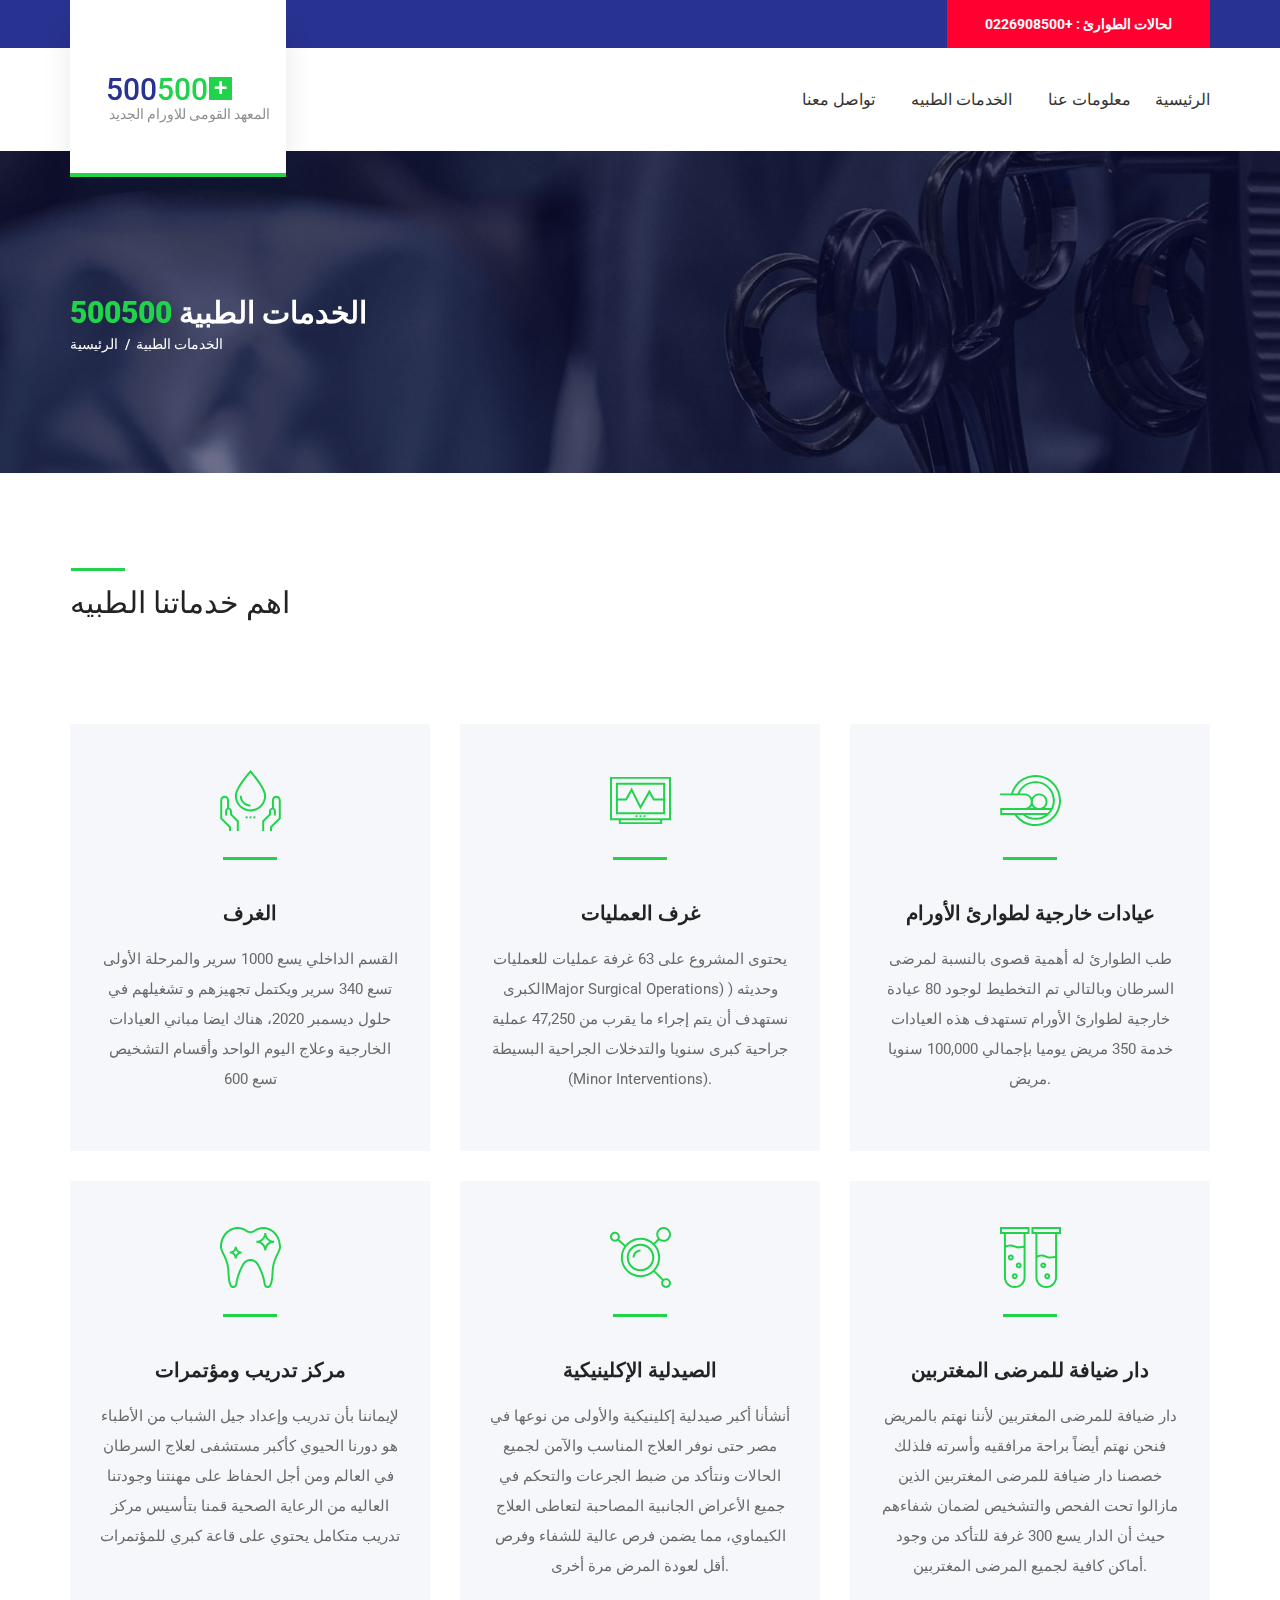
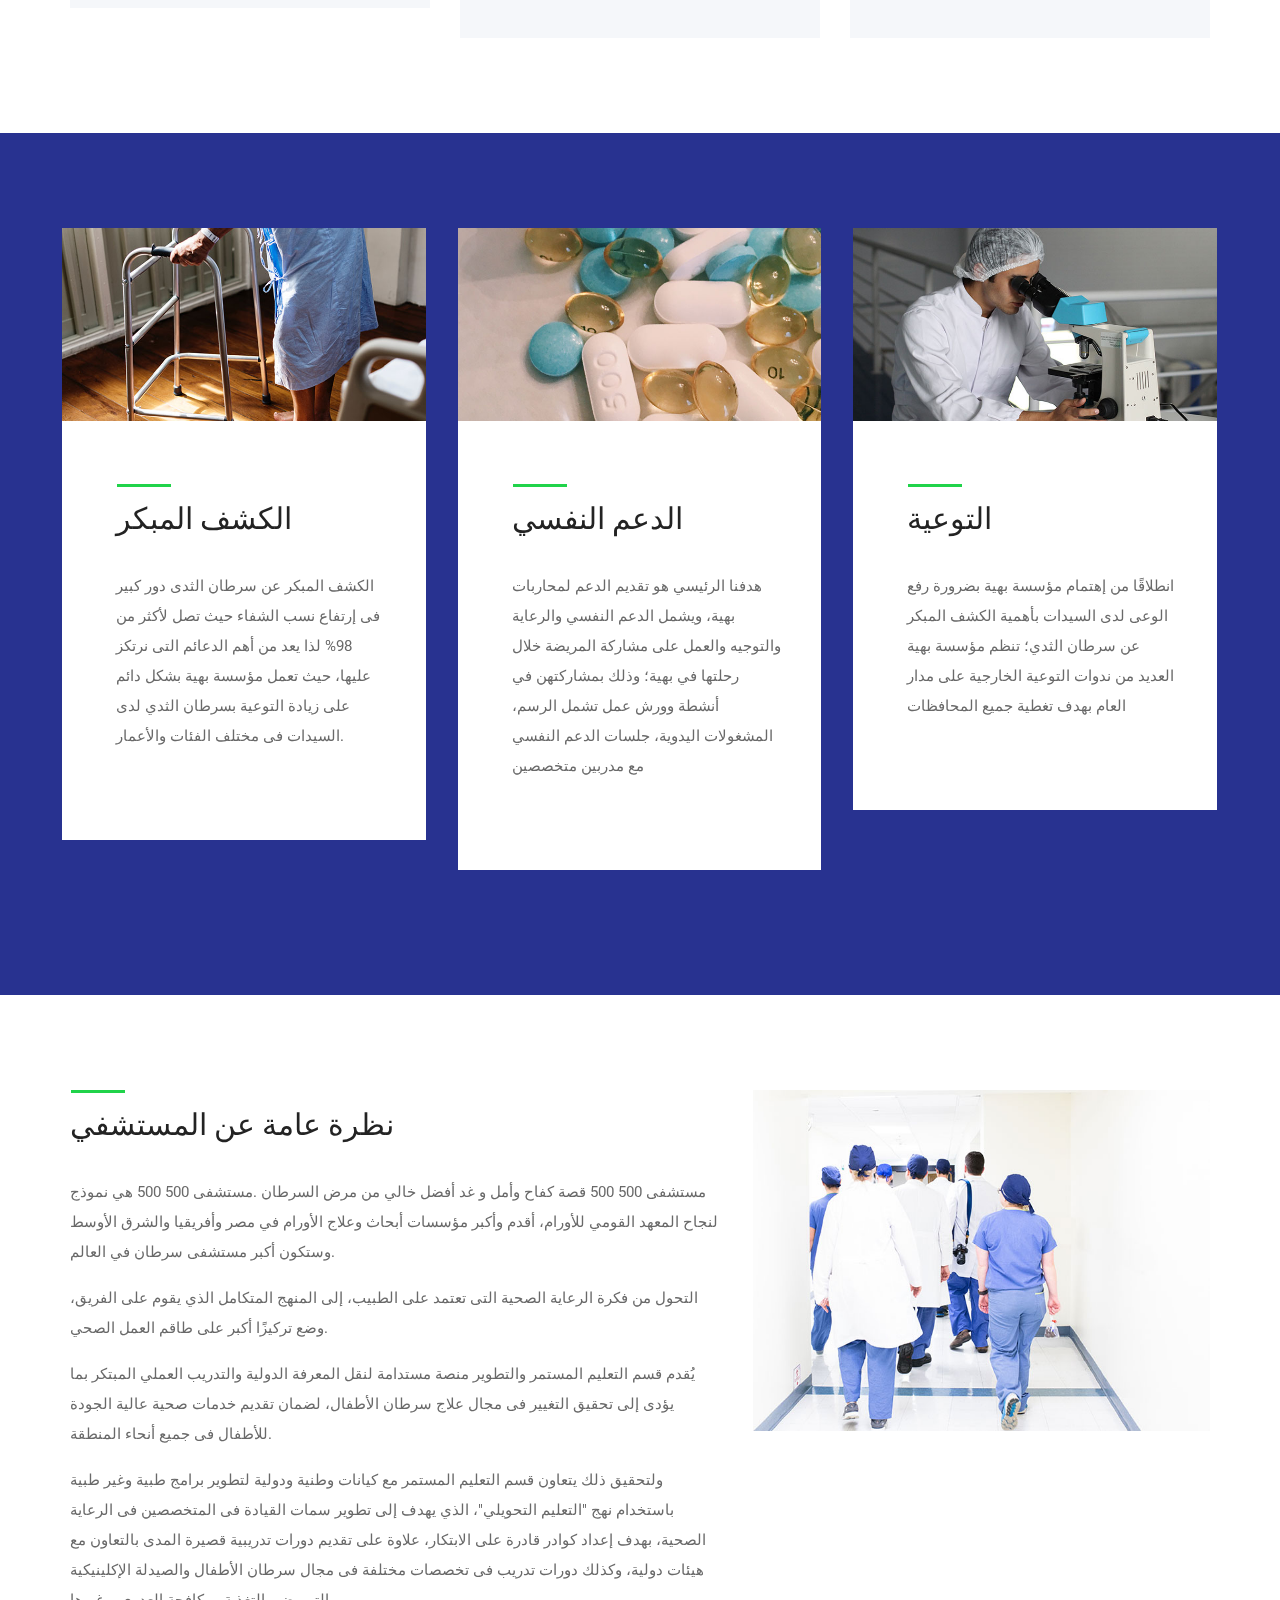
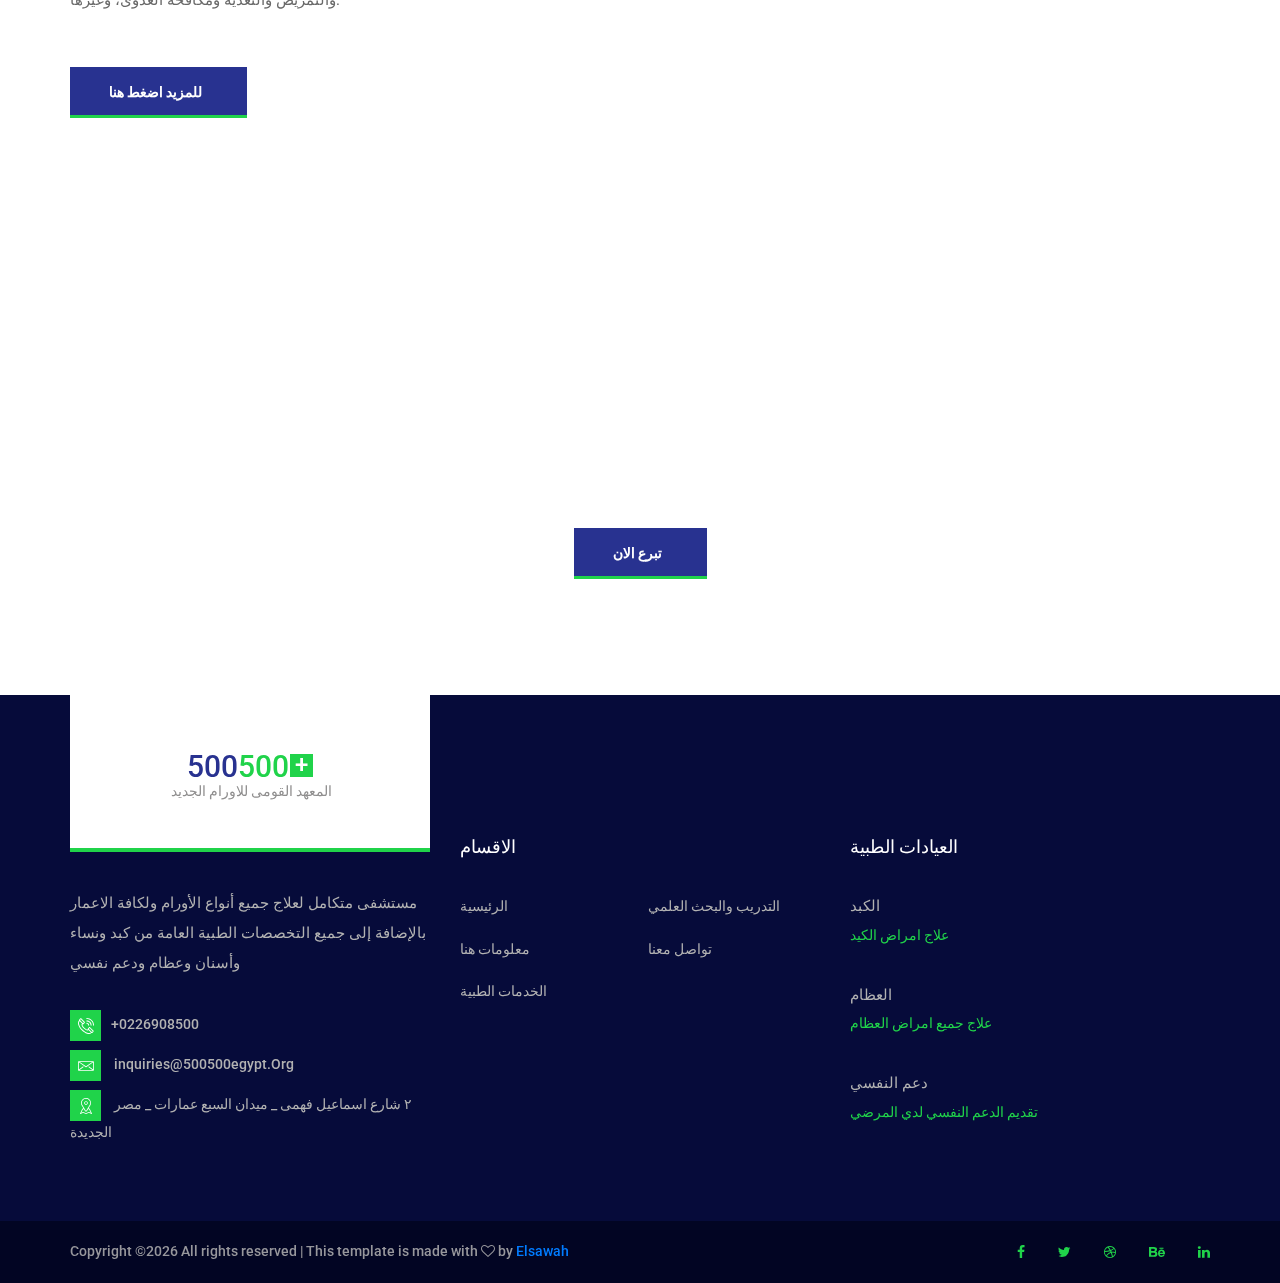
<file: services.html>
<!DOCTYPE html>
<html lang="en">
<head>
<title>Services</title>
<meta charset="utf-8">
<meta http-equiv="X-UA-Compatible" content="IE=edge">
<meta name="description" content="CareMed demo project">
<meta name="viewport" content="width=device-width, initial-scale=1">
<link rel="stylesheet" type="text/css" href="styles/bootstrap4/bootstrap.min.css">
<link href="plugins/font-awesome-4.7.0/css/font-awesome.min.css" rel="stylesheet" type="text/css">
<link rel="stylesheet" type="text/css" href="plugins/OwlCarousel2-2.2.1/owl.carousel.css">
<link rel="stylesheet" type="text/css" href="plugins/OwlCarousel2-2.2.1/owl.theme.default.css">
<link rel="stylesheet" type="text/css" href="plugins/OwlCarousel2-2.2.1/animate.css">
<link rel="stylesheet" type="text/css" href="styles/services.css">
<link rel="stylesheet" type="text/css" href="styles/services_responsive.css">
</head>
<body>

<div class="super_container">
	
	<!-- Header -->

	<header class="header trans_200">
		
		<!-- Top Bar -->
		<div class="top_bar">
			<div class="container">
				<div class="row">
					<div class="col">
						<div class="top_bar_content d-flex flex-row align-items-center justify-content-start">

							<div class="emergencies  d-flex flex-row align-items-center justify-content-start ml-auto">لحالات الطوارئ : +0226908500 </div>
						</div>

					</div>
				</div>
			</div>
		</div>

		<!-- Header Content -->
		<div class="header_container">
			<div class="container">
				<div class="row">
					<div class="col">
						<div class="header_content d-flex flex-row align-items-center justify-content-start">
							<nav class="main_nav ml-auto">
								<ul style="direction: rtl;">
									<li style="margin-left: 20px;"><a href="index.html">الرئيسية</a></li>
									<li><a href="about.html"> معلومات عنا </a></li>
									<li><a href="services.html">الخدمات الطبيه</a></li>
									<li><a href="contact.html">تواصل معنا</a></li>
								</ul>
							</nav>
							<div class="hamburger ml-auto"><i class="fa fa-bars" aria-hidden="true"></i></div>
						</div>
					</div>
				</div>
			</div>
		</div>

		<!-- Logo -->
		<div style="direction: ltr;" class="logo_container_outer">
			<div class="container">
				<div class="row">
					<div class="col">
						<div class="logo_container">
							<a href="#">
								<div class="logo_content d-flex flex-column align-items-start justify-content-center">
									<div class="logo_line"></div>
									<div class="logo d-flex flex-row align-items-center justify-content-center">
										<div class="logo_text">500<span>500</span></div>
										<div class="logo_box">+</div>
									</div>
									<div class="logo_sub">المعهد القومى للاورام الجديد</div>
								</div>
							</a>
						</div>
					</div>
				</div>
			</div>	
		</div>

	</header>

	<!-- Menu -->

	<div class="menu_container menu_mm">

		<!-- Menu Close Button -->
		<div class="menu_close_container">
			<div class="menu_close"></div>
		</div>

		<!-- Menu Items -->
		<div  class="menu_inner menu_mm">
			<div class="menu menu_mm">
				<ul  class="menu_list menu_mm">
					<li class="menu_item menu_mm"><a  href="index.html">الرئيسية</a></li>
					<li class="menu_item menu_mm"><a href="about.html">معلومات عنا </a></li>
					<li class="menu_item menu_mm"><a href="services.html">الخدمات الطبيه</a></li>
					<li class="menu_item menu_mm"><a href="contact.html">تواصل معنا</a></li>
				</ul>
			</div>
			<div class="menu_extra">
				<div class="menu_emergencies">لحالات الطوارئ :   0226908500+</div>
			</div>

		</div>

	</div>
	
	<!-- Home -->

	<div   class="home">
		<div class="home_background parallax-window" data-parallax="scroll" data-image-src="images/services.jpg" data-speed="0.8"></div>
		<div style="direction: rtl;" class="home_container">
			<div class="container">
				<div class="row">
					<div class="col">
						<div style="direction: ltr;" class="home_content">
							<div class="home_title"><span>500500</span> الخدمات الطبية</div>
							<div class="breadcrumbs">
								<ul>
									<li><a href="#">الرئيسية</a></li>
									<li>الخدمات الطبية</li>
								</ul>
							</div>
						</div>
					</div>
				</div>
			</div>
		</div>
	</div>

	<!-- Services -->

	<div class="services">
		<div class="container">
			<div class="row">
				<div class="col">
					<div class="section_title"><h2>اهم خدماتنا الطبيه</h2></div>
				</div>
			</div>
			<div class="row services_row">
				
				<!-- Service -->
				<div class="col-lg-4 col-md-6 service_col">
					<a href="services.html">
						<div class="service text-center trans_200">
							<div class="service_icon"><img class="svg" src="images/service_1.svg" alt=""></div>
							<div class="service_title trans_200">الغرف</div>
							<div class="service_text">
								<p>القسم الداخلي يسع 1000 سرير والمرحلة الأولى تسع 340 سرير ويكتمل تجهيزهم و تشغيلهم في حلول ديسمبر 2020، هناك ايضا مباني العيادات الخارجية وعلاج اليوم الواحد وأقسام التشخيص تسع 600  
								</p>
							</div>
						</div>
					</a>
				</div>

				<!-- Service -->
				<div class="col-lg-4 col-md-6 service_col">
					<a href="services.html">
						<div class="service text-center trans_200">
							<div class="service_icon"><img class="svg" src="images/service_2.svg" alt=""></div>
							<div class="service_title trans_200"> غرف العمليات</div>
							<div class="service_text">
								<p>يحتوى المشروع على 63 غرفة عمليات للعمليات الكبرىMajor Surgical Operations) ) وحديثه نستهدف أن يتم إجراء ما يقرب من 47,250 عملية جراحية كبرى سنويا والتدخلات الجراحية البسيطة (Minor Interventions).</p>
							</div>
						</div>
					</a>
				</div>

				<!-- Service -->
				<div class="col-lg-4 col-md-6 service_col">
					<a href="services.html">
						<div class="service text-center trans_200">
							<div class="service_icon"><img class="svg" src="images/service_3.svg" alt=""></div>
							<div class="service_title trans_200">عيادات خارجية لطوارئ الأورام</div>
							<div class="service_text">
								<p>طب الطوارئ له أهمية قصوى بالنسبة لمرضى السرطان وبالتالي تم التخطيط لوجود 80 عيادة خارجية لطوارئ الأورام تستهدف هذه العيادات خدمة 350 مريض يوميا بإجمالي 100,000 سنويا مريض.</p>
							</div>
						</div>
					</a>
				</div>

				<!-- Service -->
				<div class="col-lg-4 col-md-6 service_col">
					<a href="services.html">
						<div class="service text-center trans_200">
							<div class="service_icon"><img class="svg" src="images/service_4.svg" alt=""></div>
							<div class="service_title trans_200">مركز تدريب ومؤتمرات</div>
							<div class="service_text">
								<p>لإيماننا بأن تدريب وإعداد جيل الشباب من الأطباء هو دورنا الحيوي كأكبر مستشفى لعلاج السرطان في العالم ومن أجل الحفاظ على مهنتنا وجودتنا العاليه من الرعاية الصحية قمنا بتأسيس مركز تدريب متكامل يحتوي على قاعة كبري للمؤتمرات </p>
							</div>
						</div>
					</a>
				</div>

				<!-- Service -->
				<div class="col-lg-4 col-md-6 service_col">
					<a href="services.html">
						<div class="service text-center trans_200">
							<div class="service_icon"><img class="svg" src="images/service_5.svg" alt=""></div>
							<div class="service_title trans_200">الصيدلية الإكلينيكية</div>
							<div class="service_text">
								<p>أنشأنا أكبر صيدلية إكلينيكية والأولى من نوعها في مصر حتى نوفر العلاج المناسب والآمن لجميع الحالات ونتأكد من ضبط الجرعات والتحكم في جميع الأعراض الجانبية المصاحبة لتعاطى العلاج الكيماوي، مما يضمن فرص عالية للشفاء وفرص أقل لعودة المرض مرة أخرى.</p>
							</div>
						</div>
					</a>
				</div>

				<!-- Service -->
				<div class="col-lg-4 col-md-6 service_col">
					<a href="services.html">
						<div class="service text-center trans_200">
							<div class="service_icon"><img class="svg" src="images/service_6.svg" alt=""></div>
							<div class="service_title trans_200">    دار ضيافة للمرضى المغتربين
							</div>
							<div class="service_text">
								<p>دار ضيافة للمرضى المغتربين
									لأننا نهتم بالمريض فنحن نهتم أيضاً براحة مرافقيه وأسرته فلذلك خصصنا دار ضيافة للمرضى المغتربين الذين مازالوا تحت الفحص والتشخيص لضمان شفاءهم حيث أن الدار يسع 300 غرفة للتأكد من وجود أماكن كافية لجميع المرضى المغتربين.


								</p>
							</div>
						</div>
					</a>
				</div>
			</div>
		</div>
	</div>


	<!-- Features -->

	<div class="features">
		<div class="container">
			<div class="row">
				<div class="col">
					<div class="features_container d-flex flex-row flex-wrap align-items-start justify-content-between">
						
						<!-- Feature -->
						<div class="feature">
							<div class="feature_image"><img src="images/features_1.jpg" alt=""></div>
							<div class="feature_content">
								<div class="section_title"><h2>الكشف المبكر</h2></div>
								<div class="feature_text">
									<p>الكشف المبكر عن سرطان الثدى دور كبير فى إرتفاع نسب الشفاء حيث تصل لأكثر من 98% لذا يعد من أهم الدعائم التى نرتكز عليها، حيث تعمل مؤسسة بهية بشكل دائم على زيادة التوعية بسرطان الثدي لدى السيدات فى مختلف الفئات والأعمار.

									</p>
								</div>
							</div>
						</div>

						<!-- Feature -->
						<div class="feature">
							<div class="feature_image"><img src="images/features_2.jpg" alt=""></div>
							<div class="feature_content">
								<div class="section_title"><h2>الدعم النفسي</h2></div>
								<div class="feature_text">
									<p>هدفنا الرئيسي هو تقديم الدعم لمحاربات بهية، ويشمل الدعم النفسي والرعاية والتوجيه والعمل على مشاركة المريضة خلال رحلتها في بهية؛ وذلك بمشاركتهن في أنشطة وورش عمل تشمل الرسم، المشغولات اليدوية، جلسات الدعم النفسي مع مدربين متخصصين</p>
								</div>
							</div>
						</div>

						<!-- Feature -->
						<div class="feature">
							<div class="feature_image"><img src="images/features_3.jpg" alt=""></div>
							<div class="feature_content">
								<div class="section_title"><h2>التوعية</h2></div>
								<div class="feature_text">
									<p>انطلاقًا من إهتمام مؤسسة بهية بضرورة رفع الوعى لدى السيدات بأهمية الكشف المبكر عن سرطان الثدي؛ تنظم مؤسسة بهية العديد من ندوات التوعية الخارجية على مدار العام بهدف تغطية جميع المحافظات

									</p>
								</div>
							</div>
						</div>

					</div>
				</div>
			</div>
		</div>		
	</div>

	<!-- Text Section -->

	<div class="text_section">
		<div class="container">
			<div class="row">
				
				<!-- Text Section Image -->
				

				<!-- Text Section Content -->
				<div class="col-lg-7">
					<div class="text_section_content">
						<div class="section_title"><h2>نظرة عامة عن المستشفي</h2></div>
						<div class="text_section_text">
							<p>
								مستشفى 500 500 قصة كفاح وأمل و غد أفضل خالي من مرض السرطان .مستشفى 500 500 هي نموذج لنجاح المعهد القومي للأورام، أقدم وأكبر مؤسسات أبحاث وعلاج الأورام في مصر وأفريقيا والشرق الأوسط وستكون أكبر مستشفى سرطان في العالم.
						   </p>
						   <p>التحول من فكرة الرعاية الصحية التى تعتمد على الطبيب، إلى المنهج المتكامل الذي يقوم على الفريق، وضع تركيزًا أكبر على طاقم العمل الصحي.
						</p>
						<p>يُقدم قسم التعليم المستمر والتطوير منصة مستدامة لنقل المعرفة الدولية والتدريب العملي المبتكر بما يؤدى إلى تحقيق التغيير فى مجال علاج سرطان الأطفال، لضمان تقديم خدمات صحية عالية الجودة للأطفال فى جميع أنحاء المنطقة.
						</p>
						<p>ولتحقيق ذلك يتعاون قسم التعليم المستمر مع كيانات وطنية ودولية لتطوير برامج طبية وغير طبية باستخدام نهج "التعليم التحويلي"، الذي يهدف إلى تطوير سمات القيادة فى المتخصصين فى الرعاية الصحية، بهدف إعداد كوادر قادرة على الابتكار، علاوة على تقديم دورات تدريبية قصيرة المدى بالتعاون مع هيئات دولية، وكذلك دورات تدريب فى تخصصات مختلفة فى مجال سرطان الأطفال والصيدلة الإكلينيكية والتمريض والتغذية ومكافحة العدوى، وغيرها.

</p>
						</div>
						<div class="button text_section_button"><a href="#"> للمزيد اضغط هنا</a></div>
					</div>
				</div>
				<div class="col-lg-5">
					<div class="text_section_image"><img src="images/text_section.jpg" alt=""></div>
				</div>
			</div>
		</div>
	</div>

	<!-- Call to action -->

	<div class="cta">
		<div class="cta_background parallax-window" data-parallax="scroll" data-image-src="images/cta.jpg" data-speed="0.8"></div>
		<div class="container">
			<div class="row">
				<div class="col">
					<div class="cta_content text-center">
						<h2>بروتوكولات التبرع</h2>
						<p>
							يمكنك الان التبرع بصدقة جارية لمستشفى 500500 كالتبرع لانشاء غرفة او تجهيزها و المساهمة بسهم إنشاء المرحلة الأولى من خلال تخصيصها لك و التبرع بها منفردا او مع مجموعة من افراد اسرتك و اصدقائك مع امكانية تقسيط قيمة المبلغ على ثلاث سنوات كحد أقصى. مع العلم انه سيتم كتابة اسماء المتبرعين على الغرفة. 16115
						</p>
						<div class="button cta_button"><a href="#">تبرع الان</a></div>
					</div>
				</div>
			</div>
		</div>		
	</div>

	<!-- Footer -->

	<footer style="direction: ltr;" class="footer">
		<div class="footer_container">
			<div class="container">
				<div class="row">
					
					<!-- Footer - About -->
					<div class="col-lg-4 footer_col">
						<div class="footer_about">
							<div class="footer_logo_container">
								<a href="#" class="d-flex flex-column align-items-center justify-content-center">
									<div class="logo_content">
										<div class="logo d-flex flex-row align-items-center justify-content-center">
											<div class="logo_text">500<span>500</span></div>
											<div class="logo_box">+</div>
										</div>
										<div class="logo_sub">المعهد القومى للاورام الجديد</div>
									</div>
								</a>
							</div>
							<div class="footer_about_text">
								<p>مستشفى متكامل لعلاج جميع أنواع الأورام ولكافة الاعمار بالإضافة إلى جميع التخصصات الطبية العامة من كبد ونساء وأسنان وعظام ودعم نفسي </p>
							</div>
							<ul class="footer_about_list">
								<li><div class="footer_about_icon"><img src="images/phone-call.svg" alt=""></div><span>+0226908500</span></li>
								<li><div class="footer_about_icon"><img src="images/envelope.svg" alt=""></div><span> inquiries@500500egypt.Org</span></li>
								<li><div class="footer_about_icon"><img src="images/placeholder.svg" alt=""></div><span> ٢ شارع  اسماعيل فهمى _ ميدان السبع عمارات  _ مصر الجديدة
								</span></li>
							</ul>
						</div>
					</div>

					<!-- Footer - Links -->
					<div class="col-lg-4 footer_col">
						<div class="footer_links footer_column">
							<div class="footer_title">الاقسام </div>
							<ul>
								<li><a href="index.html">الرئيسية</a></li>
								<li><a href="about.html">معلومات هنا</a></li>
								<li><a href="services.html">الخدمات الطبية</a></li>
								<li><a href="news.html">التدريب والبحث العلمي</a></li>
								<li><a href="contact.html">تواصل معنا</a></li>
							</ul>
						</div>
					</div>

					<!-- Footer - News -->
					<div class="col-lg-4 footer_col">
						<div class="footer_news footer_column">
							<div class="footer_title">العيادات الطبية </div>
							<ul>
								<li>
									<div class="footer_news_title"><a href="news.html">الكبد</a></div>
									<div class="footer_news_date">علاج امراض الكيد</div>
								</li>
								<li>
									<div class="footer_news_title"><a href="news.html">العظام</a></div>
									<div class="footer_news_date">علاج جميع امراض العظام</div>
								</li>
								<li>
									<div class="footer_news_title"><a href="news.html">دعم النفسي</a></div>
									<div class="footer_news_date">تقديم الدعم النفسي لدي المرضي</div>
								</li>
							</ul>
						</div>
					</div>
				</div>
			</div>
		</div>
		<div class="copyright">
			<div class="container">
				<div class="row">
					<div class="col">
						<div class="copyright_content d-flex flex-lg-row flex-column align-items-lg-center justify-content-start">
							<div class="cr">
Copyright &copy;<script>document.write(new Date().getFullYear());</script> All rights reserved | This template is made with <i class="fa fa-heart-o" aria-hidden="true"></i> by <a href="#" target="_blank">Elsawah</a>
</div>
							<div class="footer_social ml-lg-auto">
								<ul>
									<li><a href="https://web.facebook.com/500500egypt/?_rdc=1&_rdr"><i class="fa fa-facebook" aria-hidden="true"></i></a></li>
									<li><a href="https://web.facebook.com/500500egypt/?_rdc=1&_rdr"><i class="fa fa-twitter" aria-hidden="true"></i></a></li>
									<li><a href="https://web.facebook.com/500500egypt/?_rdc=1&_rdr"><i class="fa fa-dribbble" aria-hidden="true"></i></a></li>
									<li><a href="https://web.facebook.com/500500egypt/?_rdc=1&_rdr"><i class="fa fa-behance" aria-hidden="true"></i></a></li>
									<li><a href="https://web.facebook.com/500500egypt/?_rdc=1&_rdr"><i class="fa fa-linkedin" aria-hidden="true"></i></a></li>
								</ul>
							</div>
						</div>
					</div>
				</div>
			</div>			
		</div>
	</footer>
</div>

<script src="js/jquery-3.2.1.min.js"></script>
<script src="styles/bootstrap4/popper.js"></script>
<script src="styles/bootstrap4/bootstrap.min.js"></script>
<script src="plugins/easing/easing.js"></script>
<script src="plugins/parallax-js-master/parallax.min.js"></script>
<script src="js/services.js"></script>
</body>
</html>
</file>
<file: styles/main_styles.css>
@charset "utf-8";
/* CSS Document */

/******************************

[Table of Contents]

1. Fonts
2. Body and some general stuff
3. Header
	3.1 Top Bar
	3.2 Header Content
	3.3 Logo
4. Menu
5. Home
6. Boxes
7. About
8. Departments
9. Services
10. CTA
11. Footer



******************************/

/***********
1. Fonts
***********/

@import url('https://fonts.googleapis.com/css?family=Roboto:300,400,500,700,900');

/*********************************
2. Body and some general stuff
*********************************/

*
{
	margin: 0;
	padding: 0;
	-webkit-font-smoothing: antialiased;
	-webkit-text-shadow: rgba(0,0,0,.01) 0 0 1px;
	text-shadow: rgba(0,0,0,.01) 0 0 1px;
}
body
{
	font-family: 'Roboto', sans-serif;
	font-size: 15px;
	font-weight: 500;
	background: #FFFFFF;
	color: #696969;
	direction: rtl;
}
div
{
	display: block;
	position: relative;
	-webkit-box-sizing: border-box;
    -moz-box-sizing: border-box;
    box-sizing: border-box;
}
ul
{
	list-style: none;
	margin-bottom: 0px;
}
p
{
	font-family: 'Roboto', sans-serif;
	font-size: 15px;
	line-height: 2;
	font-weight: 500;
	color: #696969;
	-webkit-font-smoothing: antialiased;
	-webkit-text-shadow: rgba(0,0,0,.01) 0 0 1px;
	text-shadow: rgba(0,0,0,.01) 0 0 1px;
}
p:last-of-type
{
	margin-bottom: 0;
}
a
{
	-webkit-transition: all 200ms ease;
	-moz-transition: all 200ms ease;
	-ms-transition: all 200ms ease;
	-o-transition: all 200ms ease;
	transition: all 200ms ease;
}
a, a:hover, a:visited, a:active, a:link
{
	text-decoration: none;
	-webkit-font-smoothing: antialiased;
	-webkit-text-shadow: rgba(0,0,0,.01) 0 0 1px;
	text-shadow: rgba(0,0,0,.01) 0 0 1px;
}
a:hover
{
	color: #20d34a !important;
}
::selection
{
	color: #20d34a;
}
p::selection
{
	
}
h1{font-size: 48px;}
h2{font-size: 36px;}
h3{font-size: 24px;}
h4{font-size: 18px;}
h5{font-size: 14px;}
h1, h2, h3, h4, h5, h6
{
	font-family: 'Roboto', sans-serif;
	-webkit-font-smoothing: antialiased;
	-webkit-text-shadow: rgba(0,0,0,.01) 0 0 1px;
	text-shadow: rgba(0,0,0,.01) 0 0 1px;
}
h1::selection, 
h2::selection, 
h3::selection, 
h4::selection, 
h5::selection, 
h6::selection
{
	
}
.form-control
{
	color: #db5246;
}
section
{
	display: block;
	position: relative;
	box-sizing: border-box;
}
.clear
{
	clear: both;
}
.clearfix::before, .clearfix::after
{
	content: "";
	display: table;
}
.clearfix::after
{
	clear: both;
}
.clearfix
{
	zoom: 1;
}
.float_left
{
	float: left;
}
.float_right
{
	float: right;
}
.trans_200
{
	-webkit-transition: all 200ms ease;
	-moz-transition: all 200ms ease;
	-ms-transition: all 200ms ease;
	-o-transition: all 200ms ease;
	transition: all 200ms ease;
}
.trans_300
{
	-webkit-transition: all 300ms ease;
	-moz-transition: all 300ms ease;
	-ms-transition: all 300ms ease;
	-o-transition: all 300ms ease;
	transition: all 300ms ease;
}
.trans_400
{
	-webkit-transition: all 400ms ease;
	-moz-transition: all 400ms ease;
	-ms-transition: all 400ms ease;
	-o-transition: all 400ms ease;
	transition: all 400ms ease;
}
.trans_500
{
	-webkit-transition: all 500ms ease;
	-moz-transition: all 500ms ease;
	-ms-transition: all 500ms ease;
	-o-transition: all 500ms ease;
	transition: all 500ms ease;
}
.fill_height
{
	height: 100%;
}
.super_container
{
	width: 100%;
	overflow: hidden;
}
.prlx_parent
{
	overflow: hidden;
}
.prlx
{
	height: 130% !important;
}
.parallax-window
{
    min-height: 400px;
    background: transparent;
}
.nopadding
{
	padding: 0px !important;
}
.button
{
	display: inline-block;
	height: 51px;
	background: #283290;
}
.button::after
{
	display: block;
	position: absolute;
	left: 0;
	bottom: 0;
	width: 100%;
	height: 3px;
	background: #20d34a;
	content: '';
	z-index: 0;
	-webkit-transition: all 400ms cubic-bezier(.33,.68,.59,.99);
	-moz-transition: all 400ms cubic-bezier(.33,.68,.59,.99);
	-ms-transition: all 400ms cubic-bezier(.33,.68,.59,.99);
	-o-transition: all 400ms cubic-bezier(.33,.68,.59,.99);
	transition: all 400ms cubic-bezier(.33,.68,.59,.99);
}
.button a
{
	display: block;
	position: relative;
	line-height: 51px;
	font-size: 14px;
	font-weight: 900;
	color: #FFFFFF;
	padding-left: 39px;
	padding-right: 45px;
	text-transform: uppercase;
	letter-spacing: 0.05em;
	z-index: 10;
}
.button:hover::after
{
	height: 100%;
}
.button:hover a
{
	color: #FFFFFF !important;
}
.section_title
{
	padding-top: 17px;
}
.section_title h2
{
	font-size: 30px;
	font-weight: 500;
	color: #232323;
}
.section_title::before
{
	display: block;
	position: absolute;
	left: 1px;
	top: 0;
	width: 54px;
	height: 3px;
	background: #20d34a;
	content: '';
}
.section_title_light h2
{
	color: #FFFFFF;
}

/*********************************
3. Header
*********************************/

.header
{
	display: block;
	position: fixed;
	top: 0;
	left: 0;
	width: 100%;
	background: #FFFFFF;
	z-index: 100;
}
.header.scrolled
{
	top: -48px;
}

/*********************************
3.1 Top Bar
*********************************/

.top_bar
{
	width: 100%;
	background: #283290;
}
.top_bar_content
{
	width: 100%;
	height: 48px;
	padding-left: 214px;
}
.top_bar_item
{
	margin-left: 33px;
}
.top_bar_item a
{
	font-size: 14px;
	color: #FFFFFF;
	-webkit-transition: all 200ms ease;
	-moz-transition: all 200ms ease;
	-ms-transition: all 200ms ease;
	-o-transition: all 200ms ease;
	transition: all 200ms ease;
}
.top_bar_item:first-child
{
	margin-left: 37px;
}
.emergencies
{
	height: 100%;
	background: #ff0030;
	color: #FFFFFF;
	font-size: 14px;
	font-weight: 700;
	padding-left: 38px;
	padding-right: 38px;
}

/*********************************
3.2 Header Content
*********************************/

.header_container
{
	width: 100%;
	background: #FFFFFF;
}
.header_content
{
	width: 100%;
	height: 103px;
}
.header.scrolled .header_content
{
	height: 80px;
}
.main_nav ul li
{
	display: inline-block;
}
.main_nav ul li:not(:first-child)
{
	margin-left: 32px;
}
.main_nav ul li a
{
	font-size: 16px;
	font-weight: 500;
	color: #323232;
}
.hamburger
{
	display: none;
	cursor: pointer;
}
.hamburger i
{
	font-size: 24px;
	color: #272727;
}

/*********************************
3.3 Logo
*********************************/

.logo_container_outer
{
	position: absolute;
	top: 0;
	left: 0;
	width: 100%;
}
.logo_container
{
	position: absolute;
	top: 0;
	left: 15px;
	width: 216px;
	height: 177px;
	background: #FFFFFF;
	box-shadow: 0px 31px 29px rgba(0,0,0,0.09);
	z-index: 10;
	-webkit-transition: all 200ms ease;
	-moz-transition: all 200ms ease;
	-ms-transition: all 200ms ease;
	-o-transition: all 200ms ease;
	transition: all 200ms ease;
}
.header.scrolled .logo_container
{
	top: 48px;
	height: 120px;
}
.logo_container a
{
	display: block;
	position: relative;
	width: 100%;
	height: 100%;
}
.logo_content
{
	width: 100%;
	height: 100%;
	padding-left: 36px;
}
.logo_line
{
	position: absolute;
	left: 0;
	bottom: 0;
	width: 100%;
	height: 4px;
	background: #20d34a;
}
.logo
{
	margin-top: 27px;
}
.logo span
{
	color: #20d34a;
}
.logo_container a .logo:hover
{
	color: #283290;
}
.logo_text
{
	font-size: 30px;
	font-weight: 500;
	color: #283290;
	line-height: 0.75;
}
.logo_box
{
	display: inline-block;
	width: 23px;
	height: 23px;
	background: #20d34a;
	color: #FFFFFF;
	font-size: 24px;
	line-height: 23px;
	text-align: center;
	-webkit-transform: translateY(-2px);
	-moz-transform: translateY(-2px);
	-ms-transform: translateY(-2px);
	-o-transform: translateY(-2px);
	transform: translateY(-2px);
	margin-left: 1px;
}
.logo_sub
{
	font-size: 14px;
	font-weight: 400;
	color: #8f8e8e;
	padding-left: 3px;
	margin-top: 2px;
}

/*********************************
4. Menu
*********************************/

.menu_container
{
	position: fixed;
	top: 0;
	right: -50vw;
	width: 50vw;
	height: 100vh;
	background: #FFFFFF;
	z-index: 101;
	-webkit-transition: all 0.6s ease;
	-moz-transition: all 0.6s ease;
	-ms-transition: all 0.6s ease;
	-o-transition: all 0.6s ease;
	transition: all 0.6s ease;
	visibility: hidden;
	opacity: 0;
}
.menu_container.active
{
	visibility: visible;
	opacity: 1;
	right: 0;
}
.menu
{
	position: absolute;
	top:150px;
	left: 0;
	padding-left: 15%;
}
.menu_inner
{
	width: 100%;
	height: 100%;
}
.menu_list
{
	-webkit-transform: translateY(1.5rem);
	-moz-transform: translateY(1.5rem);
	-ms-transform: translateY(1.5rem);
	-o-transform: translateY(1.5rem);
	transform: translateY(1.5rem);
	-webkit-transition: all 1000ms 400ms ease;
	-moz-transition: all 1000ms 400ms ease;
	-ms-transition: all 1000ms 400ms ease;
	-o-transition: all 1000ms 400ms ease;
	transition: all 1000ms 400ms ease;
	opacity: 0;
}
.menu_container.active .menu_list
{
	-webkit-transform: translateY(0px);
	-moz-transform: translateY(0px);
	-ms-transform: translateY(0px);
	-o-transform: translateY(0px);
	transform: translateY(0px);
	opacity: 1;
}
.menu_item
{
	margin-bottom: 5px;
}
.menu_item a
{
	font-family: 'Roboto', sans-serif;
	font-size: 36px;
	font-weight: 700;
	color: #272727;
	-webkit-transition: all 200ms ease;
	-moz-transition: all 200ms ease;
	-ms-transition: all 200ms ease;
	-o-transition: all 200ms ease;
	transition: all 200ms ease;
}
.menu_item a:hover
{
	color: #ffb606;
}
.menu_close_container
{
	position: absolute;
	top: 86px;
	right: 79px;
	width: 21px;
	height: 21px;
	cursor: pointer;
	z-index: 10;
	-webkit-transform: rotate(45deg);
	-moz-transform: rotate(45deg);
	-ms-transform: rotate(45deg);
	-o-transform: rotate(45deg);
	transform: rotate(45deg);
}
.menu_close
{
	top: 9px;
	width: 21px;
	height: 3px;
	background: #3a3a3a;
	-webkit-transition: all 200ms ease;
	-moz-transition: all 200ms ease;
	-ms-transition: all 200ms ease;
	-o-transition: all 200ms ease;
	transition: all 200ms ease;
}
.menu_close::after
{
	display: block;
	position: absolute;
	top: -9px;
	left: 9px;
	content: '';
	width: 3px;
	height: 21px;
	background: #3a3a3a;
	-webkit-transition: all 200ms ease;
	-moz-transition: all 200ms ease;
	-ms-transition: all 200ms ease;
	-o-transition: all 200ms ease;
	transition: all 200ms ease;
}
.menu_close_container:hover .menu_close,
.menu_close_container:hover .menu_close::after
{
	background: #20d34a;
}
.menu_extra
{
	position: absolute;
	left: 0;
	bottom: 0;
	padding-left: 15%;
	padding-bottom: 25px;
}
.menu_appointment a
{
	font-size: 13px;
	color: #283290;
}
.menu_emergencies
{
	font-size: 13px;
	color: #272727;
}

/*********************************
5. Home
*********************************/

.home
{
	width: 100%;
	height: 900px;
}
.home_slider_container
{
	width: 100%;
	height: 100%;
}
.home_slider_background
{
	position: absolute;
	top: 0;
	left: 0;
	width: 100%;
	height: 100%;
	background-repeat: no-repeat;
	background-size: cover;
	background-position: center center;
}
.home_slider_progress
{
	position: absolute;
	left: 0;
	bottom: 0px;
	width: 0;
	max-width: 100%;
	height: 2px;
	background: #20d34a;
	z-index: 1;
}
.home_content
{
	position: absolute;
	top: 39.8%;
	left: 0;
	width: 100%;
}
.home_content_inner
{
	width: 550px;
}
.home_title h1
{
	font-size: 69.24px;
	font-weight: 900;
	color: #272727;
	line-height: 1.0398;
}
.home_text
{
	padding-right: 20px;
	margin-top: 10px;
	padding-left: 3px;
}
.home_text p
{
	font-size: 16px;
	font-weight: 500;
	color: #747474;
	line-height: 1.75;
}
.home_button
{
	margin-top: 34px;
	margin-left: 3px;
}

/*********************************
6. Boxes
*********************************/

.boxes
{
	width: 100%;
	background: transparent;
	z-index: 10;
	padding-bottom: 35px;
}
.box_col
{
	margin-top: -59px;
}
.box
{
	width: 100%;
	height: 287px;
	background: #283290;
	padding-left: 42px;
	padding-top: 29px;
	-webkit-transition: all 200ms ease;
	-moz-transition: all 200ms ease;
	-ms-transition: all 200ms ease;
	-o-transition: all 200ms ease;
	transition: all 200ms ease;
}
.box::after
{
	display: block;
	position: absolute;
	left: 0;
	bottom: 0;
	width: 100%;
	height: 4px;
	background: #20d34a;
	content: '';
}
.box:hover
{
	box-shadow: 0px 15px 49px rgba(0,0,0,0.59);
}
.box_title
{
	font-size: 20px;
	font-weight: 500;
	color: #FFFFFF;
	margin-top: 11px;
}
.working_hours
{
	padding-top: 29px;
	padding-right: 60px;
}
.working_hours_list
{
	margin-top: 40px;
}
.working_hours_list ul li
{
	font-size: 14px;
	font-weight: 400;
	color: #FFFFFF;
}
.working_hours_list ul li:not(:last-child)
{
	margin-bottom: 15px;
}
.box_icon
{
	width: 37px;
	height: 37px;
}
.box_icon img
{
	max-width: 100%;
}
.box_text
{
	font-size: 14px;
	line-height: 2.14;
	color: #FFFFFF;
	font-weight: 400;
	margin-top: 23px;
}
.box_phone
{
	font-size: 30px;
	font-weight: 400;
	color: #20d34a;
	margin-top: 20px;
}
.box_appointments
{
	padding-right: 30px;
}
.box_emergency
{
	padding-right: 30px;
}
.box_emergency_text
{
	font-size: 14px;
	line-height: 2.14;
	color: #FFFFFF;
	font-weight: 400;
	margin-top: 18px;
}

/*********************************
7. About
*********************************/

.about
{
	width: 100%;
	background: #FFFFFF;
	padding-top: 92px;
	padding-bottom: 92px;
}
.about_text
{
	margin-top: 34px;
}
.about_button
{
	margin-top: 45px;
}
.about_image
{
	position: absolute;
	right: 0;
	bottom: 0;
}
.about_image img
{
	max-width: 100%;
}

/*********************************
8. Departments
*********************************/

.departments
{
	width: 100%;
	background: transparent;
	padding-top: 75px;
	padding-bottom: 65px;	
}
.departments_background
{
	position: absolute;
	top: 0;
	left: 0;
	width: 100%;
	height: 100%;
}
.departments_row
{
	margin-top: 79px;
}
.dept_col
{
	margin-bottom: 30px;
}
.dept
{
	width: 100%;
	height: 100%;
}
.dept_image
{
	width: 100%;
}
.dept_image img
{
	max-width: 100%;
}
.dept_content
{
	padding-top: 48px;
	padding-bottom: 55px;
	background: #FFFFFF;
}
.dept_content::after
{
	display: block;
	position: absolute;
	bottom: 0;
	left: 0;
	width: 100%;
	height: 5px;
	background: #20d34a;
	content: '';
}
.dept_title
{
	font-size: 15px;
	font-weight: 700;
	text-transform: uppercase;
	color: #232323;
}
.dept_subtitle
{
	font-size: 14px;
	font-weight: 400;
	color: #696969;
	margin-top: 5px;
}
.dept_text p
{
	color: #FFFFFF;
	-webkit-transform: translateY(-9px);
	-moz-transform: translateY(-9px);
	-ms-transform: translateY(-9px);
	-o-transform: translateY(-9px);
	transform: translateY(-9px);
}
.dept_button
{
	position: absolute;
	bottom: 0;
	left: 0;
	background: #FFFFFF;
}
.dept_button a
{
	color: #272727;
}

/*********************************
9. Services
*********************************/

.services
{
	width: 100%;
	background: #FFFFFF;
	padding-top: 95px;
	padding-bottom: 65px;
}
.services_row
{
	margin-top: 95px;
}
.service_col
{
	margin-bottom: 30px;
}
.service
{
	width: 100%;
	background: #f5f7fa;
	padding-top: 46px;
	padding-left: 30px;
	padding-right: 30px;
	padding-bottom: 57px;
}
.service:hover
{
	background: #283290;
}
.service::after
{
	display: block;
	position: absolute;
	left: 0;
	bottom: 0;
	width: 100%;
	height: 4px;
	background: #20d34a;
	content: '';
	visibility: hidden;
	opacity: 0;
	-webkit-transition: all 200ms ease;
	-moz-transition: all 200ms ease;
	-ms-transition: all 200ms ease;
	-o-transition: all 200ms ease;
	transition: all 200ms ease;
}
.service:hover::after
{
	visibility: visible;
	opacity: 1;
}
.service_icon
{
	width: 61px;
	height: 61px;
	margin-left: auto;
	margin-right: auto;
}
.service_icon svg
{
	width: 61px;
	height: 61px;
}
.service_icon img
{
	max-width: 100%;
}
.svg path,
.svg rect,
.svg polygon
{
	fill: #20d34a;
	-webkit-transition: all 200ms ease;
	-moz-transition: all 200ms ease;
	-ms-transition: all 200ms ease;
	-o-transition: all 200ms ease;
	transition: all 200ms ease;
}
.service:hover .svg path,
.service:hover .svg rect,
.service:hover .svg polygon
{
	fill: #FFFFFF;
}
.service_text
{
	margin-top: 16px;
}
.service_text p
{
	color: #696969;
	-webkit-transition: all 200ms ease;
	-moz-transition: all 200ms ease;
	-ms-transition: all 200ms ease;
	-o-transition: all 200ms ease;
	transition: all 200ms ease;
}
.service_title
{
	font-size: 20px;
	font-weight: 700;
	color: #232323;
	padding-top: 41px;
	margin-top: 26px;
}
.service_title::before
{
	display: block;
	position: absolute;
	left: 50%;
	top: 0;
	-webkit-transform: translateX(-50%);
	-moz-transform: translateX(-50%);
	-ms-transform: translateX(-50%);
	-o-transform: translateX(-50%);
	transform: translateX(-50%);
	width: 54px;
	height: 3px;
	background: #20d34a;
	content: '';
}
.service:hover .service_title
{
	color: #FFFFFF;
}
.service:hover .service_text p
{
	color: rgba(255,255,255,0.65);
}

/*********************************
10. CTA
*********************************/

.cta
{
	width: 100%;
	padding-top: 131px;
	padding-bottom: 116px;
}
.cta_background
{
	position: absolute;
	top: 0;
	left: 0;
	width: 100%;
	height: 100%;
}
.cta_content
{
	max-width: 768px;
	margin-left: auto;
	margin-right: auto;
}
.cta_content h2
{
	font-size: 48px;
	font-weight: 700;
	color: #FFFFFF;
}
.cta_content p
{
	font-size: 14px;
	font-weight: 500;
	color: #FFFFFF;
	margin-top: -3px;
}
.cta_button
{
	margin-top: 38px;
}

/*********************************
11. Footer
*********************************/

.footer
{
	width: 100%;
}
.footer_container
{
	width: 100%;
	background: #060b3a;
	padding-bottom: 77px;
}
.footer_logo_container
{
	width: 100%;
	height: 157px;
	background: #FFFFFF;
}
.footer_logo_container::after
{
	position: absolute;
	bottom: 0;
	left: 0;
	width: 100%;
	height: 4px;
	background: #20d34a;
	content: '';
}
.footer_logo_container a
{
	display: block;
	width: 100%;
	height: 100%;
}
.footer_logo_container .logo_content
{
	display: inline-block;
	padding-left: 0;
	width: auto;
	height: auto;
}
.footer_logo_container .logo
{
	margin-top: 10px;
}
.footer_about_text
{
	margin-top: 36px;
}
.footer_about_text p
{
	color: #b2b2b2;
}
.footer_about_list
{
	margin-top: 32px;
}
.footer_about_list li:not(:last-child)
{
	margin-bottom: 9px;
}
.footer_about_icon
{
	display: inline-block;
	width: 31px;
	height: 31px;
	background: #20d34a;
	text-align: center;
	vertical-align: middle;
}
.footer_about_icon img
{
	position: absolute;
	width: 16px;
	height: 16px;
	top: 50%;
	left: 50%;
	-webkit-transform: translate(-50%, -50%);
	-moz-transform: translate(-50%, -50%);
	-ms-transform: translate(-50%, -50%);
	-o-transform: translate(-50%, -50%);
	transform: translate(-50%, -50%);
}
.footer_about_list li span
{
	font-size: 14px;
	font-weight: 500;
	color: #b2b2b2;
	padding-left: 10px;
}
.footer_column
{
	padding-top: 138px;
}
.footer_title
{
	font-size: 18px;
	font-weight: 500;
	color: #FFFFFF;
}
.footer_links ul
{
	-webkit-columns: 2;
	-moz-columns: 2;
	columns: 2;
	margin-top: 35px;
}
.footer_links ul li:not(:last-child)
{
	margin-bottom: 20px;
}
.footer_links ul li a
{
	font-size: 14px;
	font-weight: 500;
	color: #b2b2b2;
}
.footer_news ul
{
	margin-top: 35px;
}
.footer_news_title a
{
	font-size: 15px;
	font-weight: 500;
	color: #b2b2b2;
}
.footer_news_date
{
	font-size: 14px;
	font-weight: 500;
	color: #20d34a;
	margin-top: 7px;
}
.footer_news ul li:not(:last-child)
{
	margin-bottom: 38px;
}
.copyright
{
	width: 100%;
	background: #020523;
}
.copyright_content
{
	width: 100%;
	height: 62px;
}
.cr
{
	font-size: 14px;
	font-weight: 500;
	color: #97979c;
}
.footer_social ul
{
	margin-right: -5px;
}
.footer_social ul li
{
	display: inline-block;
}
.footer_social ul li:not(:last-child)
{
	margin-right: 19px;
}
.footer_social ul li a i
{
	color: #20d34a;
	padding: 5px;
	font-size: 14px;
	-webkit-transition: all 200ms ease;
	-moz-transition: all 200ms ease;
	-ms-transition: all 200ms ease;
	-o-transition: all 200ms ease;
	transition: all 200ms ease;
}
.footer_social ul li a i:hover
{
	color: #FFFFFF;
}
</file>
<file: styles/responsive.css>
@charset "utf-8";
/* CSS Document */

/******************************

[Table of Contents]

1. 1600px
2. 1440px
3. 1280px
4. 1199px
5. 1024px
6. 991px
7. 959px
8. 880px
9. 768px
10. 767px
11. 539px
12. 479px
13. 400px

******************************/

/************
1. 1600px
************/

@media only screen and (max-width: 1600px)
{
	
}

/************
2. 1440px
************/

@media only screen and (max-width: 1440px)
{
	
}

/************
3. 1380px
************/

@media only screen and (max-width: 1380px)
{
	
}

/************
3. 1280px
************/

@media only screen and (max-width: 1280px)
{
	
}

/************
4. 1199px
************/

@media only screen and (max-width: 1199px)
{
	.box
	{
		height: 313px;
	}
	.box_phone
	{
		font-size: 24px;
	}
}

/************
4. 1100px
************/

@media only screen and (max-width: 1100px)
{
	
}

/************
5. 1024px
************/

@media only screen and (max-width: 1024px)
{
	
}

/************
6. 991px
************/

@media only screen and (max-width: 991px)
{
	.main_nav
	{
		display: none;
	}
	.logo_container
	{
		width: 181px;
	}
	.logo_content
	{
		padding-left: 28px;
	}
	.logo_text
	{
		font-size: 24px;
	}
	.logo_sub
	{
		font-size: 12px;
		font-weight: 400;
	}
	.top_bar_content
	{
		padding-left: 166px;
	}
	.top_bar_item
	{
		margin-left: 27px;
	}
	.top_bar_item a
	{
		font-size: 12px;
	}
	.emergencies
	{
		font-size: 12px;
		padding-left: 30px;
		padding-right: 30px;
	}
	.logo_box
	{
		width: 18px;
		height: 18px;
		line-height: 18px;
		font-size: 18px;
		-webkit-transform: translateY(-1px);
		-moz-transform: translateY(-1px);
		-ms-transform: translateY(-1px);
		-o-transform: translateY(-1px);
		transform: translateY(-1px);
	}
	.hamburger
	{
		display: block;
	}
	.home_title h1
	{
		font-size: 56px;
	}
	.boxes
	{
		padding-top: 95px;
	}
	.box_col
	{
		margin-top: 0;
	}
	.box_col:not(:last-child)
	{
		margin-bottom: 30px;
	}
	.box
	{
		height: auto;
		padding-bottom: 40px;
	}
	.about_image
	{
		position: relative;
		right: auto;
		bottom: auto;
		text-align: center;
		margin-top: 55px;
	}
	.footer_column
	{
		padding-top: 75px;
	}
	.copyright_content
	{
		height: auto;
		padding-top: 30px;
		padding-bottom: 30px;
	}
	.footer_social ul
	{
		margin-right: 0;
		margin-left: -5px;
		margin-top: 15px;
	}
}

/************
7. 959px
************/

@media only screen and (max-width: 959px)
{
	
}

/************
8. 880px
************/

@media only screen and (max-width: 880px)
{
	
}

/************
9. 768px
************/

@media only screen and (max-width: 768px)
{
	
}

/************
10. 767px
************/

@media only screen and (max-width: 767px)
{
	.top_bar
	{
		display: none;
	}
	.logo_container
	{
		height: 127px;
	}
	.logo
	{
		margin-top: 9px;
	}
	.home_content_inner
	{
		width: 100%;
	}
	.dept_text
	{
		margin-top: 15px;
	}
	.dept_button
	{
		position: relative;
		margin-top: 20px;
	}
	.cta_content h2
	{
		font-size: 36px;
	}
}

/************
11. 575px
************/

@media only screen and (max-width: 575px)
{
	 .none{
		 display: none;
	 }
	p
	{
		font-size: 13px;
	}
	.header.scrolled
	{
		top: 0px !important;
	}
	.header_content,
	.header.scrolled .header_content
	{
		height: 60px;
	}
	.header.scrolled .logo_container
	{
		top: 0;
	}
	.header.scrolled .logo_container
	{
		height: 77px;
	}
	.hamburger i
	{
		font-size: 20px;
	}
	.logo_container
	{
		width: 141px;
		height: 77px;
	}
	.logo_content
	{
		padding-left: 20px;
	}
	.logo_text
	{
		font-size: 16px;
	}
	.logo_box
	{
		width: 12px;
		height: 12px;
		line-height: 12px;
		font-size: 12px;
	}
	.logo_sub
	{
		font-size: 10px;
		padding-left: 1px;
	}
	.menu
	{
		top: 90px;
	}
	.menu_close_container
	{
		top: 20px;
		right: 20px;
	}
	.home
	{
		height: 100vh;
	}
	.home_content
	{
		top: calc(50% + 34px);
		-webkit-transform: translateY(-50%);
		-moz-transform: translateY(-50%);
		-ms-transform: translateY(-50%);
		-o-transform: translateY(-50%);
		transform: translateY(-50%);
	}
	.home_title h1
	{
		font-size: 36px;
	}
	.home_text p
	{
		font-size: 13px;
	}
	.menu_container
	{
		width: 100vw;
		right: -100vw;
	}
	.menu_item a
	{
		font-size: 20px;
	}
	.section_title h2
	{
		font-size: 24px;
	}
	.button
	{
		height: 41px;
	}
	.button a
	{
		font-size: 11px;
		line-height: 41px;
		padding-left: 29px;
		padding-right: 34px;
	}
	.box
	{
		padding-left: 25px;
	}
	.working_hours
	{
		padding-right: 30px;
	}
	.cta_content h2
	{
		font-size: 28px;
	}
}

/************
11. 539px
************/

@media only screen and (max-width: 539px)
{
	
}

/************
12. 480px
************/

@media only screen and (max-width: 480px)
{
	
}

/************
13. 479px
************/

@media only screen and (max-width: 479px)
{
	.home_title h1
	{
		font-size: 28px;
	}
}

/************
14. 400px
************/

@media only screen and (max-width: 400px)
{
	
}
</file>
<file: styles/about.css>
@charset "utf-8";
/* CSS Document */

/******************************

[Table of Contents]

1. Fonts
2. Body and some general stuff
3. Header
	3.1 Top Bar
	3.2 Header Content
	3.3 Logo
4. Menu
5. Home
6. About
7. Testimonials
8. Team
9. CTA
10. Footer



******************************/

/***********
1. Fonts
***********/

@import url('https://fonts.googleapis.com/css?family=Roboto:300,400,500,700,900');

/*********************************
2. Body and some general stuff
*********************************/

*
{
	margin: 0;
	padding: 0;
	-webkit-font-smoothing: antialiased;
	-webkit-text-shadow: rgba(0,0,0,.01) 0 0 1px;
	text-shadow: rgba(0,0,0,.01) 0 0 1px;
}
body
{
	/* direction: rtl; */
	font-family: 'Roboto', sans-serif;
	font-size: 15px;
	font-weight: 500;
	background: #FFFFFF;
	color: #696969;
}
div
{
	display: block;
	position: relative;
	-webkit-box-sizing: border-box;
    -moz-box-sizing: border-box;
    box-sizing: border-box;
}
ul
{
	list-style: none;
	margin-bottom: 0px;
}
p
{
	font-family: 'Roboto', sans-serif;
	font-size: 15px;
	line-height: 2;
	font-weight: 400;
	color: #696969;
	-webkit-font-smoothing: antialiased;
	-webkit-text-shadow: rgba(0,0,0,.01) 0 0 1px;
	text-shadow: rgba(0,0,0,.01) 0 0 1px;
}
p:last-of-type
{
	margin-bottom: 0;
}
a
{
	-webkit-transition: all 200ms ease;
	-moz-transition: all 200ms ease;
	-ms-transition: all 200ms ease;
	-o-transition: all 200ms ease;
	transition: all 200ms ease;
}
a, a:hover, a:visited, a:active, a:link
{
	text-decoration: none;
	-webkit-font-smoothing: antialiased;
	-webkit-text-shadow: rgba(0,0,0,.01) 0 0 1px;
	text-shadow: rgba(0,0,0,.01) 0 0 1px;
}
a:hover
{
	color: #20d34a !important;
}
::selection
{
	color: #20d34a;
}
p::selection
{
	
}
h1{font-size: 48px;}
h2{font-size: 36px;}
h3{font-size: 24px;}
h4{font-size: 18px;}
h5{font-size: 14px;}
h1, h2, h3, h4, h5, h6
{
	font-family: 'Roboto', sans-serif;
	-webkit-font-smoothing: antialiased;
	-webkit-text-shadow: rgba(0,0,0,.01) 0 0 1px;
	text-shadow: rgba(0,0,0,.01) 0 0 1px;
}
h1::selection, 
h2::selection, 
h3::selection, 
h4::selection, 
h5::selection, 
h6::selection
{
	
}
.form-control
{
	color: #db5246;
}
section
{
	display: block;
	position: relative;
	box-sizing: border-box;
}
.clear
{
	clear: both;
}
.clearfix::before, .clearfix::after
{
	content: "";
	display: table;
}
.clearfix::after
{
	clear: both;
}
.clearfix
{
	zoom: 1;
}
.float_left
{
	float: left;
}
.float_right
{
	float: right;
}
.trans_200
{
	-webkit-transition: all 200ms ease;
	-moz-transition: all 200ms ease;
	-ms-transition: all 200ms ease;
	-o-transition: all 200ms ease;
	transition: all 200ms ease;
}
.trans_300
{
	-webkit-transition: all 300ms ease;
	-moz-transition: all 300ms ease;
	-ms-transition: all 300ms ease;
	-o-transition: all 300ms ease;
	transition: all 300ms ease;
}
.trans_400
{
	-webkit-transition: all 400ms ease;
	-moz-transition: all 400ms ease;
	-ms-transition: all 400ms ease;
	-o-transition: all 400ms ease;
	transition: all 400ms ease;
}
.trans_500
{
	-webkit-transition: all 500ms ease;
	-moz-transition: all 500ms ease;
	-ms-transition: all 500ms ease;
	-o-transition: all 500ms ease;
	transition: all 500ms ease;
}
.fill_height
{
	height: 100%;
}
.super_container
{
	width: 100%;
	overflow: hidden;
}
.prlx_parent
{
	overflow: hidden;
}
.prlx
{
	height: 130% !important;
}
.parallax-window
{
    min-height: 400px;
    background: transparent;
}
.nopadding
{
	padding: 0px !important;
}
.button
{
	display: inline-block;
	height: 51px;
	background: #283290;
}
.button::after
{
	display: block;
	position: absolute;
	left: 0;
	bottom: 0;
	width: 100%;
	height: 3px;
	background: #20d34a;
	content: '';
	z-index: 0;
	-webkit-transition: all 400ms cubic-bezier(.33,.68,.59,.99);
	-moz-transition: all 400ms cubic-bezier(.33,.68,.59,.99);
	-ms-transition: all 400ms cubic-bezier(.33,.68,.59,.99);
	-o-transition: all 400ms cubic-bezier(.33,.68,.59,.99);
	transition: all 400ms cubic-bezier(.33,.68,.59,.99);
}
.button a
{
	display: block;
	position: relative;
	line-height: 51px;
	font-size: 14px;
	font-weight: 900;
	color: #FFFFFF;
	padding-left: 39px;
	padding-right: 45px;
	text-transform: uppercase;
	letter-spacing: 0.05em;
	z-index: 10;
}
.button:hover::after
{
	height: 100%;
}
.button:hover a
{
	color: #FFFFFF !important;
}
.section_title
{
	padding-top: 17px;
}
.section_title h2
{
	font-size: 30px;
	font-weight: 500;
	color: #232323;
}
.section_title::before
{
	display: block;
	position: absolute;
	left: 1px;
	top: 0;
	width: 54px;
	height: 3px;
	background: #20d34a;
	content: '';
}
.section_title_light h2
{
	color: #FFFFFF;
}

/*********************************
3. Header
*********************************/

.header
{
	display: block;
	position: fixed;
	top: 0;
	left: 0;
	width: 100%;
	background: #FFFFFF;
	z-index: 100;
}
.header.scrolled
{
	top: -48px;
}

/*********************************
3.1 Top Bar
*********************************/

.top_bar
{
	width: 100%;
	background: #283290;
}
.top_bar_content
{
	width: 100%;
	height: 48px;
	padding-left: 214px;
}
.top_bar_item
{
	margin-left: 33px;
}
.top_bar_item a
{
	font-size: 14px;
	color: #FFFFFF;
	-webkit-transition: all 200ms ease;
	-moz-transition: all 200ms ease;
	-ms-transition: all 200ms ease;
	-o-transition: all 200ms ease;
	transition: all 200ms ease;
}
.top_bar_item:first-child
{
	margin-left: 37px;
}
.emergencies
{
	height: 100%;
	background: #ff0030;
	color: #FFFFFF;
	font-size: 14px;
	font-weight: 700;
	padding-left: 38px;
	padding-right: 38px;
}

/*********************************
3.2 Header Content
*********************************/

.header_container
{
	width: 100%;
	background: #FFFFFF;
}
.header_content
{
	width: 100%;
	height: 103px;
}
.header.scrolled .header_content
{
	height: 80px;
}
.main_nav ul li
{
	display: inline-block;
}
.main_nav ul li:not(:first-child)
{
	margin-left: 32px;
}
.main_nav ul li a
{
	font-size: 16px;
	font-weight: 500;
	color: #323232;
}
.hamburger
{
	display: none;
	cursor: pointer;
}
.hamburger i
{
	font-size: 24px;
	color: #272727;
}

/*********************************
3.3 Logo
*********************************/

.logo_container_outer
{
	position: absolute;
	top: 0;
	left: 0;
	width: 100%;
}
.logo_container
{
	position: absolute;
	top: 0;
	left: 15px;
	width: 216px;
	height: 177px;
	background: #FFFFFF;
	box-shadow: 0px 31px 29px rgba(0,0,0,0.09);
	z-index: 10;
	-webkit-transition: all 200ms ease;
	-moz-transition: all 200ms ease;
	-ms-transition: all 200ms ease;
	-o-transition: all 200ms ease;
	transition: all 200ms ease;
}
.header.scrolled .logo_container
{
	top: 48px;
	height: 120px;
}
.logo_container a
{
	display: block;
	position: relative;
	width: 100%;
	height: 100%;
}
.logo_content
{
	width: 100%;
	height: 100%;
	padding-left: 36px;
}
.logo_line
{
	position: absolute;
	left: 0;
	bottom: 0;
	width: 100%;
	height: 4px;
	background: #20d34a;
}
.logo
{
	margin-top: 27px;
}
.logo span
{
	color: #20d34a;
}
.logo_container a .logo:hover
{
	color: #283290;
}
.logo_text
{
	font-size: 30px;
	font-weight: 500;
	color: #283290;
	line-height: 0.75;
}
.logo_box
{
	display: inline-block;
	width: 23px;
	height: 23px;
	background: #20d34a;
	color: #FFFFFF;
	font-size: 24px;
	line-height: 23px;
	text-align: center;
	-webkit-transform: translateY(-2px);
	-moz-transform: translateY(-2px);
	-ms-transform: translateY(-2px);
	-o-transform: translateY(-2px);
	transform: translateY(-2px);
	margin-left: 1px;
}
.logo_sub
{
	font-size: 14px;
	font-weight: 400;
	color: #8f8e8e;
	padding-left: 3px;
	margin-top: 2px;
}

/*********************************
4. Menu
*********************************/

.menu_container
{
	position: fixed;
	top: 0;
	right: -50vw;
	width: 50vw;
	height: 100vh;
	background: #FFFFFF;
	z-index: 101;
	-webkit-transition: all 0.6s ease;
	-moz-transition: all 0.6s ease;
	-ms-transition: all 0.6s ease;
	-o-transition: all 0.6s ease;
	transition: all 0.6s ease;
	visibility: hidden;
	opacity: 0;
}
.menu_container.active
{
	visibility: visible;
	opacity: 1;
	right: 0;
}
.menu
{
	position: absolute;
	top:150px;
	left: 0;
	padding-left: 15%;
}
.menu_inner
{
	width: 100%;
	height: 100%;
}
.menu_list
{
	-webkit-transform: translateY(1.5rem);
	-moz-transform: translateY(1.5rem);
	-ms-transform: translateY(1.5rem);
	-o-transform: translateY(1.5rem);
	transform: translateY(1.5rem);
	-webkit-transition: all 1000ms 400ms ease;
	-moz-transition: all 1000ms 400ms ease;
	-ms-transition: all 1000ms 400ms ease;
	-o-transition: all 1000ms 400ms ease;
	transition: all 1000ms 400ms ease;
	opacity: 0;
}
.menu_container.active .menu_list
{
	-webkit-transform: translateY(0px);
	-moz-transform: translateY(0px);
	-ms-transform: translateY(0px);
	-o-transform: translateY(0px);
	transform: translateY(0px);
	opacity: 1;
}
.menu_item
{
	margin-bottom: 5px;
}
.menu_item a
{
	font-family: 'Roboto', sans-serif;
	font-size: 36px;
	font-weight: 700;
	color: #272727;
	-webkit-transition: all 200ms ease;
	-moz-transition: all 200ms ease;
	-ms-transition: all 200ms ease;
	-o-transition: all 200ms ease;
	transition: all 200ms ease;
}
.menu_item a:hover
{
	color: #ffb606;
}
.menu_close_container
{
	position: absolute;
	top: 86px;
	right: 79px;
	width: 21px;
	height: 21px;
	cursor: pointer;
	z-index: 10;
	-webkit-transform: rotate(45deg);
	-moz-transform: rotate(45deg);
	-ms-transform: rotate(45deg);
	-o-transform: rotate(45deg);
	transform: rotate(45deg);
}
.menu_close
{
	top: 9px;
	width: 21px;
	height: 3px;
	background: #3a3a3a;
	-webkit-transition: all 200ms ease;
	-moz-transition: all 200ms ease;
	-ms-transition: all 200ms ease;
	-o-transition: all 200ms ease;
	transition: all 200ms ease;
}
.menu_close::after
{
	display: block;
	position: absolute;
	top: -9px;
	left: 9px;
	content: '';
	width: 3px;
	height: 21px;
	background: #3a3a3a;
	-webkit-transition: all 200ms ease;
	-moz-transition: all 200ms ease;
	-ms-transition: all 200ms ease;
	-o-transition: all 200ms ease;
	transition: all 200ms ease;
}
.menu_close_container:hover .menu_close,
.menu_close_container:hover .menu_close::after
{
	background: #20d34a;
}
.menu_extra
{
	position: absolute;
	left: 0;
	bottom: 0;
	padding-left: 15%;
	padding-bottom: 25px;
}
.menu_appointment a
{
	font-size: 13px;
	color: #283290;
}
.menu_emergencies
{
	font-size: 13px;
	color: #272727;
}

/*********************************
5. Home
*********************************/

.home
{
	width: 100%;
	height: 473px;
}
.home_background
{
	position: absolute;
	top: 0;
	left: 0;
	width: 100%;
	height: 100%;
}
.home_container
{
	position: absolute;
	left: 0;
	bottom: 118px;
	width: 100%;
}
.home_title
{
	font-size: 30px;
	font-weight: 900;
	color: #FFFFFF;
}
.home_title span
{
	color: #20d34a;
}
.breadcrumbs
{
	margin-top: -2px;
}
.breadcrumbs ul li
{
	display: inline-block;
	position: relative;
}
.breadcrumbs ul li:not(:last-child)::after
{
	display: inline-block;
	position: relative;
	content: '/';
	margin-left: 7px;
	margin-right: 2px;
}
.breadcrumbs ul li,
.breadcrumbs ul li a
{
	font-size: 14px;
	font-weight: 500;
	color: #FFFFFF;
}

/*********************************
6. About
*********************************/

.about
{
	width: 100%;
	background: #FFFFFF;
	padding-top: 96px;
	padding-bottom: 94px;
}
.about_text
{
	margin-top: 26px;
	padding-right: 95px;
}
.loaders_container
{
	margin-top: 85px;
}
.loader
{
	width: 118px;
	height: 118px;
	margin: 0 auto;
}
.loader span
{
	position: absolute;
	left: 50%;
	bottom: -42px;
	-webkit-transform: translateX(-50%);
	-moz-transform: translateX(-50%);
	-ms-transform: translateX(-50%);
	-o-transform: translateX(-50%);
	transform: translateX(-50%);
	font-size: 18px;
	font-weight: 500;
	color: #232323;
	white-space: nowrap;
}
.about_button
{
	margin-top: 129px;
}
.box
{
	width: 100%;
	height: 287px;
	background: #283290;
	padding-left: 42px;
	padding-top: 29px;
	-webkit-transition: all 200ms ease;
	-moz-transition: all 200ms ease;
	-ms-transition: all 200ms ease;
	-o-transition: all 200ms ease;
	transition: all 200ms ease;
}
.box:not(:last-child)
{
	margin-bottom: 34px;
}
.box::after
{
	display: block;
	position: absolute;
	left: 0;
	bottom: 0;
	width: 100%;
	height: 4px;
	background: #20d34a;
	content: '';
}
.box:hover
{
	box-shadow: 0px 15px 49px rgba(0,0,0,0.59);
}
.box_title
{
	font-size: 20px;
	font-weight: 500;
	color: #FFFFFF;
	margin-top: 11px;
}
.working_hours
{
	padding-top: 29px;
	padding-right: 60px;
}
.working_hours_list
{
	margin-top: 40px;
}
.working_hours_list ul li
{
	font-size: 14px;
	font-weight: 400;
	color: #FFFFFF;
}
.working_hours_list ul li:not(:last-child)
{
	margin-bottom: 15px;
}
.box_icon
{
	width: 37px;
	height: 37px;
}
.box_icon img
{
	max-width: 100%;
}
.box_text
{
	font-size: 14px;
	line-height: 2.14;
	color: #FFFFFF;
	font-weight: 400;
	margin-top: 23px;
}
.box_phone
{
	font-size: 30px;
	font-weight: 400;
	color: #20d34a;
	margin-top: 20px;
}
.box_appointments
{
	padding-right: 30px;
}
.box_emergency
{
	padding-right: 30px;
}
.box_emergency_text
{
	font-size: 14px;
	line-height: 2.14;
	color: #FFFFFF;
	font-weight: 400;
	margin-top: 18px;
}

/*********************************
7. Testimonials
*********************************/

.testimonials
{
	width: 100%;
	padding-top: 94px;
	padding-bottom: 95px;
}
.testimonials_background
{
	position: absolute;
	top: 0;
	left: 0;
	width: 100%;
	height: 100%;
}
.test_row
{
	margin-top: 57px;
}
.testimonial
{
	width: 100%;
}
.test_icon
{
	width: 45px;
	height: 45px;
	background: #20d34a;
}
.test_text
{
	font-size: 18px;
	font-weight: 400;
	color: #FFFFFF;
	font-style: italic;
	margin-top: 34px;
	line-height: 1.77;
}
.test_author
{
	margin-top: 46px;
}
.test_author_image div
{
	width: 65px;
	height: 65px;
	border-radius: 50%;
	overflow: hidden;
}
.test_author_image div img
{
	max-width: 100%;
}
.test_author_name
{
	padding-left: 20px;
}
.test_author_name a
{
	font-size: 16px;
	font-weight: 400;
	color: #FFFFFF;
	font-style: italic;
}
.test_author_name span
{
	color: #20d34a;
	font-style: italic;
}

/*********************************
8. Team
*********************************/

.team
{
	width: 100%;
	background: #FFFFFF;
	padding-top: 95px;
	padding-bottom: 89px;
}
.team_row
{
	margin-top: 74px;
}
.team_member
{
	width: 100%;
}
.team_member_image
{
	width: 100%;
	height: 337px;
}
.team_member_image img
{
	max-width: 100%;
}
.team_member_info
{
	width: 100%;
	text-align: center;
	margin-top: 57px;
}
.team_member_name a
{
	font-size: 18px;
	font-weight: 500;
	color: #232323;
}
.team_member_title
{
	font-size: 14px;
	font-weight: 400;
	color: #696969;
	margin-top: 9px;
}

/*********************************
9. CTA
*********************************/

.cta
{
	width: 100%;
	padding-top: 131px;
	padding-bottom: 116px;
}
.cta_background
{
	position: absolute;
	top: 0;
	left: 0;
	width: 100%;
	height: 100%;
}
.cta_content
{
	max-width: 768px;
	margin-left: auto;
	margin-right: auto;
}
.cta_content h2
{
	font-size: 48px;
	font-weight: 700;
	color: #FFFFFF;
}
.cta_content p
{
	font-size: 14px;
	font-weight: 500;
	color: #FFFFFF;
	margin-top: -3px;
}
.cta_button
{
	margin-top: 38px;
}

/*********************************
10. Footer
*********************************/

.footer
{
	width: 100%;
}
.footer_container
{
	width: 100%;
	background: #060b3a;
	padding-bottom: 77px;
}
.footer_logo_container
{
	width: 100%;
	height: 157px;
	background: #FFFFFF;
}
.footer_logo_container::after
{
	position: absolute;
	bottom: 0;
	left: 0;
	width: 100%;
	height: 4px;
	background: #20d34a;
	content: '';
}
.footer_logo_container a
{
	display: block;
	width: 100%;
	height: 100%;
}
.footer_logo_container .logo_content
{
	display: inline-block;
	padding-left: 0;
	width: auto;
	height: auto;
}
.footer_logo_container .logo
{
	margin-top: 10px;
}
.footer_about_text
{
	margin-top: 36px;
}
.footer_about_text p
{
	color: #b2b2b2;
}
.footer_about_list
{
	margin-top: 32px;
}
.footer_about_list li:not(:last-child)
{
	margin-bottom: 9px;
}
.footer_about_icon
{
	display: inline-block;
	width: 31px;
	height: 31px;
	background: #20d34a;
	text-align: center;
	vertical-align: middle;
}
.footer_about_icon img
{
	position: absolute;
	width: 16px;
	height: 16px;
	top: 50%;
	left: 50%;
	-webkit-transform: translate(-50%, -50%);
	-moz-transform: translate(-50%, -50%);
	-ms-transform: translate(-50%, -50%);
	-o-transform: translate(-50%, -50%);
	transform: translate(-50%, -50%);
}
.footer_about_list li span
{
	font-size: 14px;
	font-weight: 500;
	color: #b2b2b2;
	padding-left: 10px;
}
.footer_column
{
	padding-top: 138px;
}
.footer_title
{
	font-size: 18px;
	font-weight: 500;
	color: #FFFFFF;
}
.footer_links ul
{
	-webkit-columns: 2;
	-moz-columns: 2;
	columns: 2;
	margin-top: 35px;
}
.footer_links ul li:not(:last-child)
{
	margin-bottom: 20px;
}
.footer_links ul li a
{
	font-size: 14px;
	font-weight: 500;
	color: #b2b2b2;
}
.footer_news ul
{
	margin-top: 35px;
}
.footer_news_title a
{
	font-size: 15px;
	font-weight: 500;
	color: #b2b2b2;
}
.footer_news_date
{
	font-size: 14px;
	font-weight: 500;
	color: #20d34a;
	margin-top: 7px;
}
.footer_news ul li:not(:last-child)
{
	margin-bottom: 38px;
}
.copyright
{
	width: 100%;
	background: #020523;
}
.copyright_content
{
	width: 100%;
	height: 62px;
}
.cr
{
	font-size: 14px;
	font-weight: 500;
	color: #97979c;
}
.footer_social ul
{
	margin-right: -5px;
}
.footer_social ul li
{
	display: inline-block;
}
.footer_social ul li:not(:last-child)
{
	margin-right: 19px;
}
.footer_social ul li a i
{
	color: #20d34a;
	padding: 5px;
	font-size: 14px;
	-webkit-transition: all 200ms ease;
	-moz-transition: all 200ms ease;
	-ms-transition: all 200ms ease;
	-o-transition: all 200ms ease;
	transition: all 200ms ease;
}
.footer_social ul li a i:hover
{
	color: #FFFFFF;
}
</file>
<file: styles/about_responsive.css>
@charset "utf-8";
/* CSS Document */

/******************************

[Table of Contents]

1. 1600px
2. 1440px
3. 1280px
4. 1199px
5. 1024px
6. 991px
7. 959px
8. 880px
9. 768px
10. 767px
11. 539px
12. 479px
13. 400px

******************************/

/************
1. 1600px
************/

@media only screen and (max-width: 1600px)
{
	
}

/************
2. 1440px
************/

@media only screen and (max-width: 1440px)
{
	
}

/************
3. 1380px
************/

@media only screen and (max-width: 1380px)
{
	
}

/************
3. 1280px
************/

@media only screen and (max-width: 1280px)
{
	
}

/************
4. 1199px
************/

@media only screen and (max-width: 1199px)
{
	.box
	{
		height: 313px;
	}
	.box_phone
	{
		font-size: 24px;
	}
}

/************
4. 1100px
************/

@media only screen and (max-width: 1100px)
{
	
}

/************
5. 1024px
************/

@media only screen and (max-width: 1024px)
{
	
}

/************
6. 991px
************/

@media only screen and (max-width: 991px)
{
	.main_nav
	{
		display: none;
	}
	.logo_container
	{
		width: 181px;
	}
	.logo_content
	{
		padding-left: 28px;
	}
	.logo_text
	{
		font-size: 24px;
	}
	.logo_sub
	{
		font-size: 12px;
		font-weight: 400;
	}
	.top_bar_content
	{
		padding-left: 166px;
	}
	.top_bar_item
	{
		margin-left: 27px;
	}
	.top_bar_item a
	{
		font-size: 12px;
	}
	.emergencies
	{
		font-size: 12px;
		padding-left: 30px;
		padding-right: 30px;
	}
	.logo_box
	{
		width: 18px;
		height: 18px;
		line-height: 18px;
		font-size: 18px;
		-webkit-transform: translateY(-1px);
		-moz-transform: translateY(-1px);
		-ms-transform: translateY(-1px);
		-o-transform: translateY(-1px);
		transform: translateY(-1px);
	}
	.hamburger
	{
		display: block;
	}
	.about_text
	{
		padding-right: 0;
	}
	.boxes_col
	{
		margin-top: 95px;
	}
	.box
	{
		height: auto;
		padding-bottom: 40px;
	}
	.test_col:not(:last-child)
	{
		margin-bottom: 95px;
	}
	.team_col:not(:last-child)
	{
		margin-bottom: 75px;
	}
	.footer_column
	{
		padding-top: 75px;
	}
	.copyright_content
	{
		height: auto;
		padding-top: 30px;
		padding-bottom: 30px;
	}
	.footer_social ul
	{
		margin-right: 0;
		margin-left: -5px;
		margin-top: 15px;
	}
}

/************
7. 959px
************/

@media only screen and (max-width: 959px)
{
	
}

/************
8. 880px
************/

@media only screen and (max-width: 880px)
{
	
}

/************
9. 768px
************/

@media only screen and (max-width: 768px)
{
	
}

/************
10. 767px
************/

@media only screen and (max-width: 767px)
{
	.top_bar
	{
		display: none;
	}
	.logo_container
	{
		height: 127px;
	}
	.logo
	{
		margin-top: 9px;
	}
	.loader_col:not(:last-child)
	{
		margin-bottom: 95px;
	}
	.cta_content h2
	{
		font-size: 36px;
	}
}

/************
11. 575px
************/

@media only screen and (max-width: 575px)
{
	p
	{
		font-size: 13px;
	}
	.header.scrolled
	{
		top: 0px !important;
	}
	.header_content,
	.header.scrolled .header_content
	{
		height: 60px;
	}
	.header.scrolled .logo_container
	{
		top: 0;
	}
	.header.scrolled .logo_container
	{
		height: 77px;
	}
	.hamburger i
	{
		font-size: 20px;
	}
	.logo_container
	{
		width: 141px;
		height: 77px;
	}
	.logo_content
	{
		padding-left: 20px;
	}
	.logo_text
	{
		font-size: 16px;
	}
	.logo_box
	{
		width: 12px;
		height: 12px;
		line-height: 12px;
		font-size: 12px;
	}
	.logo_sub
	{
		font-size: 10px;
		padding-left: 1px;
	}
	.menu
	{
		top: 90px;
	}
	.menu_close_container
	{
		top: 20px;
		right: 20px;
	}
	.menu_container
	{
		width: 100vw;
		right: -100vw;
	}
	.menu_item a
	{
		font-size: 20px;
	}
	.home
	{
		height: 230px;
	}
	.home_container
	{
		bottom: 47px;
	}
	.home_title
	{
		font-size: 24px;
	}
	.breadcrumbs ul li, .breadcrumbs ul li a
	{
		font-size: 12px;
	}
	.section_title h2
	{
		font-size: 24px;
	}
	.button
	{
		height: 41px;
	}
	.button a
	{
		font-size: 11px;
		line-height: 41px;
		padding-left: 29px;
		padding-right: 34px;
	}
	.box_emergency_text
	{
		font-size:13px;
	}
	.test_text
	{
		font-size: 14px;
	}
	.cta_content h2
	{
		font-size: 28px;
	}
}

/************
11. 539px
************/

@media only screen and (max-width: 539px)
{
	
}

/************
12. 480px
************/

@media only screen and (max-width: 480px)
{
	
}

/************
13. 479px
************/

@media only screen and (max-width: 479px)
{
	
}

/************
14. 400px
************/

@media only screen and (max-width: 400px)
{
	
}
</file>
<file: styles/services.css>
@charset "utf-8";
/* CSS Document */

/******************************

[Table of Contents]

1. Fonts
2. Body and some general stuff
3. Header
	3.1 Top Bar
	3.2 Header Content
	3.3 Logo
4. Menu
5. Home
6. Services
7. Features
8. Text Section
9. CTA
10. Footer



******************************/

/***********
1. Fonts
***********/

@import url('https://fonts.googleapis.com/css?family=Roboto:300,400,500,700,900');

/*********************************
2. Body and some general stuff
*********************************/

*
{
	margin: 0;
	padding: 0;
	-webkit-font-smoothing: antialiased;
	-webkit-text-shadow: rgba(0,0,0,.01) 0 0 1px;
	text-shadow: rgba(0,0,0,.01) 0 0 1px;
}
body
{

	font-family: 'Roboto', sans-serif;
	font-size: 15px;
	font-weight: 500;
	background: #FFFFFF;
	color: #696969;
}
div
{
	display: block;
	position: relative;
	-webkit-box-sizing: border-box;
    -moz-box-sizing: border-box;
    box-sizing: border-box;
}
ul
{
	list-style: none;
	margin-bottom: 0px;
}
p
{
	font-family: 'Roboto', sans-serif;
	font-size: 15px;
	line-height: 2;
	font-weight: 400;
	color: #696969;
	-webkit-font-smoothing: antialiased;
	-webkit-text-shadow: rgba(0,0,0,.01) 0 0 1px;
	text-shadow: rgba(0,0,0,.01) 0 0 1px;
}
p:last-of-type
{
	margin-bottom: 0;
}
a
{
	-webkit-transition: all 200ms ease;
	-moz-transition: all 200ms ease;
	-ms-transition: all 200ms ease;
	-o-transition: all 200ms ease;
	transition: all 200ms ease;
}
a, a:hover, a:visited, a:active, a:link
{
	text-decoration: none;
	-webkit-font-smoothing: antialiased;
	-webkit-text-shadow: rgba(0,0,0,.01) 0 0 1px;
	text-shadow: rgba(0,0,0,.01) 0 0 1px;
}
a:hover
{
	color: #20d34a !important;
}
::selection
{
	color: #20d34a;
}
p::selection
{
	
}
h1{font-size: 48px;}
h2{font-size: 36px;}
h3{font-size: 24px;}
h4{font-size: 18px;}
h5{font-size: 14px;}
h1, h2, h3, h4, h5, h6
{
	font-family: 'Roboto', sans-serif;
	-webkit-font-smoothing: antialiased;
	-webkit-text-shadow: rgba(0,0,0,.01) 0 0 1px;
	text-shadow: rgba(0,0,0,.01) 0 0 1px;
}
h1::selection, 
h2::selection, 
h3::selection, 
h4::selection, 
h5::selection, 
h6::selection
{
	
}
.form-control
{
	color: #db5246;
}
section
{
	display: block;
	position: relative;
	box-sizing: border-box;
}
.clear
{
	clear: both;
}
.clearfix::before, .clearfix::after
{
	content: "";
	display: table;
}
.clearfix::after
{
	clear: both;
}
.clearfix
{
	zoom: 1;
}
.float_left
{
	float: left;
}
.float_right
{
	float: right;
}
.trans_200
{
	-webkit-transition: all 200ms ease;
	-moz-transition: all 200ms ease;
	-ms-transition: all 200ms ease;
	-o-transition: all 200ms ease;
	transition: all 200ms ease;
}
.trans_300
{
	-webkit-transition: all 300ms ease;
	-moz-transition: all 300ms ease;
	-ms-transition: all 300ms ease;
	-o-transition: all 300ms ease;
	transition: all 300ms ease;
}
.trans_400
{
	-webkit-transition: all 400ms ease;
	-moz-transition: all 400ms ease;
	-ms-transition: all 400ms ease;
	-o-transition: all 400ms ease;
	transition: all 400ms ease;
}
.trans_500
{
	-webkit-transition: all 500ms ease;
	-moz-transition: all 500ms ease;
	-ms-transition: all 500ms ease;
	-o-transition: all 500ms ease;
	transition: all 500ms ease;
}
.fill_height
{
	height: 100%;
}
.super_container
{
	width: 100%;
	overflow: hidden;
}
.prlx_parent
{
	overflow: hidden;
}
.prlx
{
	height: 130% !important;
}
.parallax-window
{
    min-height: 400px;
    background: transparent;
}
.nopadding
{
	padding: 0px !important;
}
.button
{
	display: inline-block;
	height: 51px;
	background: #283290;
}
.button::after
{
	display: block;
	position: absolute;
	left: 0;
	bottom: 0;
	width: 100%;
	height: 3px;
	background: #20d34a;
	content: '';
	z-index: 0;
	-webkit-transition: all 400ms cubic-bezier(.33,.68,.59,.99);
	-moz-transition: all 400ms cubic-bezier(.33,.68,.59,.99);
	-ms-transition: all 400ms cubic-bezier(.33,.68,.59,.99);
	-o-transition: all 400ms cubic-bezier(.33,.68,.59,.99);
	transition: all 400ms cubic-bezier(.33,.68,.59,.99);
}
.button a
{
	display: block;
	position: relative;
	line-height: 51px;
	font-size: 14px;
	font-weight: 900;
	color: #FFFFFF;
	padding-left: 39px;
	padding-right: 45px;
	text-transform: uppercase;
	letter-spacing: 0.05em;
	z-index: 10;
}
.button:hover::after
{
	height: 100%;
}
.button:hover a
{
	color: #FFFFFF !important;
}
.section_title
{
	padding-top: 17px;
}
.section_title h2
{
	font-size: 30px;
	font-weight: 500;
	color: #232323;
}
.section_title::before
{
	display: block;
	position: absolute;
	left: 1px;
	top: 0;
	width: 54px;
	height: 3px;
	background: #20d34a;
	content: '';
}
.section_title_light h2
{
	color: #FFFFFF;
}

/*********************************
3. Header
*********************************/

.header
{
	display: block;
	position: fixed;
	top: 0;
	left: 0;
	width: 100%;
	background: #FFFFFF;
	z-index: 100;
}
.header.scrolled
{
	top: -48px;
}

/*********************************
3.1 Top Bar
*********************************/

.top_bar
{
	width: 100%;
	background: #283290;
}
.top_bar_content
{
	width: 100%;
	height: 48px;
	padding-left: 214px;
}
.top_bar_item
{
	margin-left: 33px;
}
.top_bar_item a
{
	font-size: 14px;
	color: #FFFFFF;
	-webkit-transition: all 200ms ease;
	-moz-transition: all 200ms ease;
	-ms-transition: all 200ms ease;
	-o-transition: all 200ms ease;
	transition: all 200ms ease;
}
.top_bar_item:first-child
{
	margin-left: 37px;
}
.emergencies
{
	height: 100%;
	background: #ff0030;
	color: #FFFFFF;
	font-size: 14px;
	font-weight: 700;
	padding-left: 38px;
	padding-right: 38px;
}

/*********************************
3.2 Header Content
*********************************/

.header_container
{
	width: 100%;
	background: #FFFFFF;
}
.header_content
{
	width: 100%;
	height: 103px;
}
.header.scrolled .header_content
{
	height: 80px;
}
.main_nav ul li
{
	display: inline-block;
}
.main_nav ul li:not(:first-child)
{
	margin-left: 32px;
}
.main_nav ul li a
{
	font-size: 16px;
	font-weight: 500;
	color: #323232;
}
.hamburger
{
	display: none;
	cursor: pointer;
}
.hamburger i
{
	font-size: 24px;
	color: #272727;
}

/*********************************
3.3 Logo
*********************************/

.logo_container_outer
{
	position: absolute;
	top: 0;
	left: 0;
	width: 100%;
}
.logo_container
{
	position: absolute;
	top: 0;
	left: 15px;
	width: 216px;
	height: 177px;
	background: #FFFFFF;
	box-shadow: 0px 31px 29px rgba(0,0,0,0.09);
	z-index: 10;
	-webkit-transition: all 200ms ease;
	-moz-transition: all 200ms ease;
	-ms-transition: all 200ms ease;
	-o-transition: all 200ms ease;
	transition: all 200ms ease;
}
.header.scrolled .logo_container
{
	top: 48px;
	height: 120px;
}
.logo_container a
{
	display: block;
	position: relative;
	width: 100%;
	height: 100%;
}
.logo_content
{
	width: 100%;
	height: 100%;
	padding-left: 36px;
}
.logo_line
{
	position: absolute;
	left: 0;
	bottom: 0;
	width: 100%;
	height: 4px;
	background: #20d34a;
}
.logo
{
	margin-top: 27px;
}
.logo span
{
	color: #20d34a;
}
.logo_container a .logo:hover
{
	color: #283290;
}
.logo_text
{
	font-size: 30px;
	font-weight: 500;
	color: #283290;
	line-height: 0.75;
}
.logo_box
{
	display: inline-block;
	width: 23px;
	height: 23px;
	background: #20d34a;
	color: #FFFFFF;
	font-size: 24px;
	line-height: 23px;
	text-align: center;
	-webkit-transform: translateY(-2px);
	-moz-transform: translateY(-2px);
	-ms-transform: translateY(-2px);
	-o-transform: translateY(-2px);
	transform: translateY(-2px);
	margin-left: 1px;
}
.logo_sub
{
	font-size: 14px;
	font-weight: 400;
	color: #8f8e8e;
	padding-left: 3px;
	margin-top: 2px;
}

/*********************************
4. Menu
*********************************/

.menu_container
{
	position: fixed;
	top: 0;
	right: -50vw;
	width: 50vw;
	height: 100vh;
	background: #FFFFFF;
	z-index: 101;
	-webkit-transition: all 0.6s ease;
	-moz-transition: all 0.6s ease;
	-ms-transition: all 0.6s ease;
	-o-transition: all 0.6s ease;
	transition: all 0.6s ease;
	visibility: hidden;
	opacity: 0;
}
.menu_container.active
{
	visibility: visible;
	opacity: 1;
	right: 0;
}
.menu
{
	position: absolute;
	top:150px;
	left: 0;
	padding-left: 15%;
}
.menu_inner
{
	width: 100%;
	height: 100%;
}
.menu_list
{
	-webkit-transform: translateY(1.5rem);
	-moz-transform: translateY(1.5rem);
	-ms-transform: translateY(1.5rem);
	-o-transform: translateY(1.5rem);
	transform: translateY(1.5rem);
	-webkit-transition: all 1000ms 400ms ease;
	-moz-transition: all 1000ms 400ms ease;
	-ms-transition: all 1000ms 400ms ease;
	-o-transition: all 1000ms 400ms ease;
	transition: all 1000ms 400ms ease;
	opacity: 0;
}
.menu_container.active .menu_list
{
	-webkit-transform: translateY(0px);
	-moz-transform: translateY(0px);
	-ms-transform: translateY(0px);
	-o-transform: translateY(0px);
	transform: translateY(0px);
	opacity: 1;
}
.menu_item
{
	margin-bottom: 5px;
}
.menu_item a
{
	font-family: 'Roboto', sans-serif;
	font-size: 36px;
	font-weight: 700;
	color: #272727;
	-webkit-transition: all 200ms ease;
	-moz-transition: all 200ms ease;
	-ms-transition: all 200ms ease;
	-o-transition: all 200ms ease;
	transition: all 200ms ease;
}
.menu_item a:hover
{
	color: #ffb606;
}
.menu_close_container
{
	position: absolute;
	top: 86px;
	right: 79px;
	width: 21px;
	height: 21px;
	cursor: pointer;
	z-index: 10;
	-webkit-transform: rotate(45deg);
	-moz-transform: rotate(45deg);
	-ms-transform: rotate(45deg);
	-o-transform: rotate(45deg);
	transform: rotate(45deg);
}
.menu_close
{
	top: 9px;
	width: 21px;
	height: 3px;
	background: #3a3a3a;
	-webkit-transition: all 200ms ease;
	-moz-transition: all 200ms ease;
	-ms-transition: all 200ms ease;
	-o-transition: all 200ms ease;
	transition: all 200ms ease;
}
.menu_close::after
{
	display: block;
	position: absolute;
	top: -9px;
	left: 9px;
	content: '';
	width: 3px;
	height: 21px;
	background: #3a3a3a;
	-webkit-transition: all 200ms ease;
	-moz-transition: all 200ms ease;
	-ms-transition: all 200ms ease;
	-o-transition: all 200ms ease;
	transition: all 200ms ease;
}
.menu_close_container:hover .menu_close,
.menu_close_container:hover .menu_close::after
{
	background: #20d34a;
}
.menu_extra
{
	position: absolute;
	left: 0;
	bottom: 0;
	padding-left: 15%;
	padding-bottom: 25px;
}
.menu_appointment a
{
	font-size: 13px;
	color: #283290;
}
.menu_emergencies
{
	font-size: 13px;
	color: #272727;
}

/*********************************
5. Home
*********************************/

.home
{
	width: 100%;
	height: 473px;
}
.home_background
{
	position: absolute;
	top: 0;
	left: 0;
	width: 100%;
	height: 100%;
}
.home_container
{
	position: absolute;
	left: 0;
	bottom: 118px;
	width: 100%;
}
.home_title
{
	font-size: 30px;
	font-weight: 900;
	color: #FFFFFF;
}
.home_title span
{
	color: #20d34a;
}
.breadcrumbs
{
	margin-top: -2px;
}
.breadcrumbs ul li
{
	display: inline-block;
	position: relative;
}
.breadcrumbs ul li:not(:last-child)::after
{
	display: inline-block;
	position: relative;
	content: '/';
	margin-left: 7px;
	margin-right: 2px;
}
.breadcrumbs ul li,
.breadcrumbs ul li a
{
	font-size: 14px;
	font-weight: 500;
	color: #FFFFFF;
}

/*********************************
6. Services
*********************************/

.services
{
	width: 100%;
	background: #FFFFFF;
	padding-top: 95px;
	padding-bottom: 65px;
}
.services_row
{
	margin-top: 95px;
}
.service_col
{
	margin-bottom: 30px;
}
.service
{
	width: 100%;
	background: #f5f7fa;
	padding-top: 46px;
	padding-left: 30px;
	padding-right: 30px;
	padding-bottom: 57px;
}
.service:hover
{
	background: #283290;
}
.service::after
{
	display: block;
	position: absolute;
	left: 0;
	bottom: 0;
	width: 100%;
	height: 4px;
	background: #20d34a;
	content: '';
	visibility: hidden;
	opacity: 0;
	-webkit-transition: all 200ms ease;
	-moz-transition: all 200ms ease;
	-ms-transition: all 200ms ease;
	-o-transition: all 200ms ease;
	transition: all 200ms ease;
}
.service:hover::after
{
	visibility: visible;
	opacity: 1;
}
.service_icon
{
	width: 61px;
	height: 61px;
	margin-left: auto;
	margin-right: auto;
}
.service_icon svg
{
	width: 61px;
	height: 61px;
}
.service_icon img
{
	max-width: 100%;
}
.svg path,
.svg rect,
.svg polygon
{
	fill: #20d34a;
	-webkit-transition: all 200ms ease;
	-moz-transition: all 200ms ease;
	-ms-transition: all 200ms ease;
	-o-transition: all 200ms ease;
	transition: all 200ms ease;
}
.service:hover .svg path,
.service:hover .svg rect,
.service:hover .svg polygon
{
	fill: #FFFFFF;
}
.service_text
{
	margin-top: 16px;
}
.service_text p
{
	color: #696969;
	-webkit-transition: all 200ms ease;
	-moz-transition: all 200ms ease;
	-ms-transition: all 200ms ease;
	-o-transition: all 200ms ease;
	transition: all 200ms ease;
}
.service_title
{
	font-size: 20px;
	font-weight: 700;
	color: #232323;
	padding-top: 41px;
	margin-top: 26px;
}
.service_title::before
{
	display: block;
	position: absolute;
	left: 50%;
	top: 0;
	-webkit-transform: translateX(-50%);
	-moz-transform: translateX(-50%);
	-ms-transform: translateX(-50%);
	-o-transform: translateX(-50%);
	transform: translateX(-50%);
	width: 54px;
	height: 3px;
	background: #20d34a;
	content: '';
}
.service:hover .service_title
{
	color: #FFFFFF;
}
.service:hover .service_text p
{
	color: rgba(255,255,255,0.65);
}

/*********************************
7. Features
*********************************/

.features
{
	width: 100%;
	background: #283290;
	padding-top: 95px;
	padding-left: 62px;
	padding-right: 63px;
	padding-bottom: 95px;
}
.features .container
{
	max-width: 100%;
}
.features .container .row .col
{
	padding-left: 0;
	padding-right: 0;
}
.feature
{
	width: calc((100% - 64px) / 3);
}
.feature:not(:last-child)
{
	margin-bottom: 30px;
}
.feature_image
{
	width: 100%;
}
.feature_image img
{
	max-width: 100%;
}
.feature_content
{
	width: 100%;
	background: #FFFFFF;
	padding-left: 54px;
	padding-top: 63px;
	padding-bottom: 89px;
	padding-right: 40px;
}
.feature_text
{
	margin-top: 34px;
}

/*********************************
8. Text Section
*********************************/

.text_section
{
	width: 100%;
	background: #FFFFFF;
	padding-top: 95px;
	padding-bottom: 94px;
}
.text_section_image
{
	width: 100%;
}
.text_section_image img
{
	max-width: 100%;
}
.text_section_content
{
	width: 100%;
	height: 100%;
}
.text_section_text
{
	margin-top: 34px;
}
.text_section_button
{
	margin-top: 52px;
}

/*********************************
9. CTA
*********************************/

.cta
{
	width: 100%;
	padding-top: 131px;
	padding-bottom: 116px;
}
.cta_background
{
	position: absolute;
	top: 0;
	left: 0;
	width: 100%;
	height: 100%;
}
.cta_content
{
	max-width: 768px;
	margin-left: auto;
	margin-right: auto;
}
.cta_content h2
{
	font-size: 48px;
	font-weight: 700;
	color: #FFFFFF;
}
.cta_content p
{
	font-size: 14px;
	font-weight: 500;
	color: #FFFFFF;
	margin-top: -3px;
}
.cta_button
{
	margin-top: 38px;
}

/*********************************
10. Footer
*********************************/

.footer
{
	width: 100%;
}
.footer_container
{
	width: 100%;
	background: #060b3a;
	padding-bottom: 77px;
}
.footer_logo_container
{
	width: 100%;
	height: 157px;
	background: #FFFFFF;
}
.footer_logo_container::after
{
	position: absolute;
	bottom: 0;
	left: 0;
	width: 100%;
	height: 4px;
	background: #20d34a;
	content: '';
}
.footer_logo_container a
{
	display: block;
	width: 100%;
	height: 100%;
}
.footer_logo_container .logo_content
{
	display: inline-block;
	padding-left: 0;
	width: auto;
	height: auto;
}
.footer_logo_container .logo
{
	margin-top: 10px;
}
.footer_about_text
{
	margin-top: 36px;
}
.footer_about_text p
{
	color: #b2b2b2;
}
.footer_about_list
{
	margin-top: 32px;
}
.footer_about_list li:not(:last-child)
{
	margin-bottom: 9px;
}
.footer_about_icon
{
	display: inline-block;
	width: 31px;
	height: 31px;
	background: #20d34a;
	text-align: center;
	vertical-align: middle;
}
.footer_about_icon img
{
	position: absolute;
	width: 16px;
	height: 16px;
	top: 50%;
	left: 50%;
	-webkit-transform: translate(-50%, -50%);
	-moz-transform: translate(-50%, -50%);
	-ms-transform: translate(-50%, -50%);
	-o-transform: translate(-50%, -50%);
	transform: translate(-50%, -50%);
}
.footer_about_list li span
{
	font-size: 14px;
	font-weight: 500;
	color: #b2b2b2;
	padding-left: 10px;
}
.footer_column
{
	padding-top: 138px;
}
.footer_title
{
	font-size: 18px;
	font-weight: 500;
	color: #FFFFFF;
}
.footer_links ul
{
	-webkit-columns: 2;
	-moz-columns: 2;
	columns: 2;
	margin-top: 35px;
}
.footer_links ul li:not(:last-child)
{
	margin-bottom: 20px;
}
.footer_links ul li a
{
	font-size: 14px;
	font-weight: 500;
	color: #b2b2b2;
}
.footer_news ul
{
	margin-top: 35px;
}
.footer_news_title a
{
	font-size: 15px;
	font-weight: 500;
	color: #b2b2b2;
}
.footer_news_date
{
	font-size: 14px;
	font-weight: 500;
	color: #20d34a;
	margin-top: 7px;
}
.footer_news ul li:not(:last-child)
{
	margin-bottom: 38px;
}
.copyright
{
	width: 100%;
	background: #020523;
}
.copyright_content
{
	width: 100%;
	height: 62px;
}
.cr
{
	font-size: 14px;
	font-weight: 500;
	color: #97979c;
}
.footer_social ul
{
	margin-right: -5px;
}
.footer_social ul li
{
	display: inline-block;
}
.footer_social ul li:not(:last-child)
{
	margin-right: 19px;
}
.footer_social ul li a i
{
	color: #20d34a;
	padding: 5px;
	font-size: 14px;
	-webkit-transition: all 200ms ease;
	-moz-transition: all 200ms ease;
	-ms-transition: all 200ms ease;
	-o-transition: all 200ms ease;
	transition: all 200ms ease;
}
.footer_social ul li a i:hover
{
	color: #FFFFFF;
}
</file>
<file: styles/services_responsive.css>
@charset "utf-8";
/* CSS Document */

/******************************

[Table of Contents]

1. 1600px
2. 1440px
3. 1280px
4. 1199px
5. 1024px
6. 991px
7. 959px
8. 880px
9. 768px
10. 767px
11. 539px
12. 479px
13. 400px

******************************/

/************
1. 1600px
************/

@media only screen and (max-width: 1600px)
{
	
}

/************
2. 1440px
************/

@media only screen and (max-width: 1440px)
{
	
}

/************
3. 1380px
************/

@media only screen and (max-width: 1380px)
{
	
}

/************
3. 1280px
************/

@media only screen and (max-width: 1280px)
{
	
}

/************
4. 1199px
************/

@media only screen and (max-width: 1199px)
{
	.box
	{
		height: 313px;
	}
	.box_phone
	{
		font-size: 24px;
	}
}

/************
4. 1100px
************/

@media only screen and (max-width: 1100px)
{
	
}

/************
5. 1024px
************/

@media only screen and (max-width: 1024px)
{
	
}

/************
6. 991px
************/

@media only screen and (max-width: 991px)
{
	.main_nav
	{
		display: none;
	}
	.logo_container
	{
		width: 181px;
	}
	.logo_content
	{
		padding-left: 28px;
	}
	.logo_text
	{
		font-size: 24px;
	}
	.logo_sub
	{
		font-size: 12px;
		font-weight: 400;
	}
	.top_bar_content
	{
		padding-left: 166px;
	}
	.top_bar_item
	{
		margin-left: 27px;
	}
	.top_bar_item a
	{
		font-size: 12px;
	}
	.emergencies
	{
		font-size: 12px;
		padding-left: 30px;
		padding-right: 30px;
	}
	.logo_box
	{
		width: 18px;
		height: 18px;
		line-height: 18px;
		font-size: 18px;
		-webkit-transform: translateY(-1px);
		-moz-transform: translateY(-1px);
		-ms-transform: translateY(-1px);
		-o-transform: translateY(-1px);
		transform: translateY(-1px);
	}
	.hamburger
	{
		display: block;
	}
	.features
	{
		padding-left: 0;
		padding-right: 0;
	}
	.features .container
	{
		max-width: 720px;
	}
	.features .container .row .col
	{
		padding-left: 15px;
		padding-right: 15px;
	}
	.feature
	{
		width: 100%;
	}
	.feature_content
	{
		padding-bottom: 69px;
	}
	.text_section_content
	{
		margin-top: 65px;
	}
	.footer_column
	{
		padding-top: 75px;
	}
	.copyright_content
	{
		height: auto;
		padding-top: 30px;
		padding-bottom: 30px;
	}
	.footer_social ul
	{
		margin-right: 0;
		margin-left: -5px;
		margin-top: 15px;
	}
}

/************
7. 959px
************/

@media only screen and (max-width: 959px)
{
	
}

/************
8. 880px
************/

@media only screen and (max-width: 880px)
{
	
}

/************
9. 768px
************/

@media only screen and (max-width: 768px)
{
	
}

/************
10. 767px
************/

@media only screen and (max-width: 767px)
{
	.top_bar
	{
		display: none;
	}
	.logo_container
	{
		height: 127px;
	}
	.logo
	{
		margin-top: 9px;
	}
	.features .container
	{
		max-width: 540px;
	}
	.cta_content h2
	{
		font-size: 36px;
	}
}

/************
11. 575px
************/

@media only screen and (max-width: 575px)
{
	p
	{
		font-size: 13px;
	}
	.header.scrolled
	{
		top: 0px !important;
	}
	.header_content,
	.header.scrolled .header_content
	{
		height: 60px;
	}
	.header.scrolled .logo_container
	{
		top: 0;
	}
	.header.scrolled .logo_container
	{
		height: 77px;
	}
	.hamburger i
	{
		font-size: 20px;
	}
	.logo_container
	{
		width: 141px;
		height: 77px;
	}
	.logo_content
	{
		padding-left: 20px;
	}
	.logo_text
	{
		font-size: 16px;
	}
	.logo_box
	{
		width: 12px;
		height: 12px;
		line-height: 12px;
		font-size: 12px;
	}
	.logo_sub
	{
		font-size: 10px;
		padding-left: 1px;
	}
	.menu
	{
		top: 90px;
	}
	.menu_close_container
	{
		top: 20px;
		right: 20px;
	}
	.menu_container
	{
		width: 100vw;
		right: -100vw;
	}
	.menu_item a
	{
		font-size: 20px;
	}
	.home
	{
		height: 230px;
	}
	.home_container
	{
		bottom: 47px;
	}
	.home_title
	{
		font-size: 24px;
	}
	.breadcrumbs ul li, .breadcrumbs ul li a
	{
		font-size: 12px;
	}
	.section_title h2
	{
		font-size: 24px;
	}
	.button
	{
		height: 41px;
	}
	.button a
	{
		font-size: 11px;
		line-height: 41px;
		padding-left: 29px;
		padding-right: 34px;
	}
	.box_emergency_text
	{
		font-size:13px;
	}
	.feature_content
	{
		padding-left: 30px;
		padding-right: 30px;
	}
	.text_section_button
	{
		margin-top: 41px;
	}
	.cta_content h2
	{
		font-size: 28px;
	}
}

/************
11. 539px
************/

@media only screen and (max-width: 539px)
{
	
}

/************
12. 480px
************/

@media only screen and (max-width: 480px)
{
	
}

/************
13. 479px
************/

@media only screen and (max-width: 479px)
{
	
}

/************
14. 400px
************/

@media only screen and (max-width: 400px)
{
	
}
</file>
